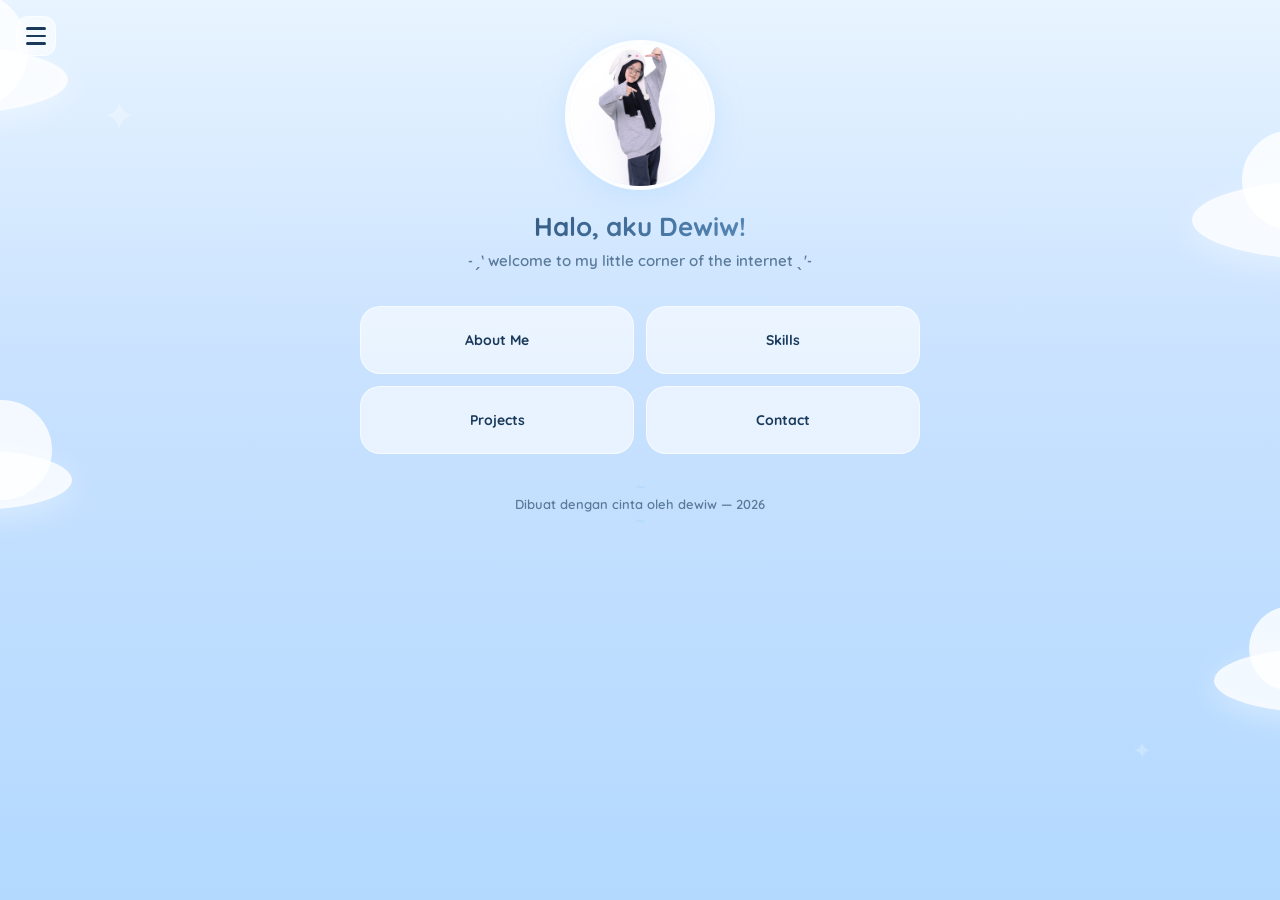
<file: index.html>
<!DOCTYPE html>
<html lang="id">
<head>
  <meta charset="UTF-8" />
  <meta name="viewport" content="width=device-width, initial-scale=1.0" />
  <title>dewiw profile 🌥️</title>
  <link rel="stylesheet" href="style.css" />
  <style>
    .home-menu {
      display: grid;
      grid-template-columns: 1fr 1fr;
      gap: 12px;
      margin-top: 24px;
    }
    .home-menu a {
      text-decoration: none;
      color: inherit;
      display: block;
    }
    .home-menu .menu-item {
      background: rgba(255, 255, 255, 0.6);
      border-radius: 20px;
      padding: 24px 12px;
      border: 1px solid rgba(255, 255, 255, 0.6);
      text-align: center;
      transition: transform 0.2s ease, box-shadow 0.2s ease;
      cursor: pointer;
    }
    .home-menu .menu-item:hover {
      transform: translateY(-4px);
      box-shadow: 0 8px 32px rgba(179, 217, 255, 0.4);
    }
    .home-menu .menu-item:active {
      animation: menuPop 0.35s ease;
    }
    @keyframes menuPop {
      0% { transform: scale(1); }
      30% { transform: scale(0.9); }
      60% { transform: scale(1.05); }
      100% { transform: scale(1); }
    }
    .home-menu .menu-item .label {
      font-size: 14px;
      font-weight: 700;
      color: #1a3a5c;
    }
  </style>
</head>
<body>
  <div class="clouds">
    <div class="cloud cloud-1"></div>
    <div class="cloud cloud-2"></div>
    <div class="cloud cloud-3"></div>
    <div class="cloud cloud-4"></div>
  </div>

  <div class="sparkle-container"></div>

  <div class="hamburger" id="hamburger" onclick="toggleMenu()">
    <span></span>
    <span></span>
    <span></span>
  </div>

  <nav class="menu-overlay" id="menuOverlay">
    <div class="menu-content">
      <a href="about.html" class="menu-link"> About</a>
      <a href="skills.html" class="menu-link"> Skills</a>
      <a href="projects.html" class="menu-link"> Projects</a>
      <a href="contact.html" class="menu-link"> Contact</a>
    </div>
  </nav>

  <div class="container">
    <header>
      <div class="avatar">
        <div class="foto-wrapper">
          <img src="foto.jpg" alt="foto" class="foto-profil" />
        </div>
      </div>
      <h1>Halo, aku Dewiw!</h1>
      <p class="subtitle">˗ˏˋ welcome to my little corner of the internet ˎˊ˗</p>
    </header>

    <div class="home-menu">
      <a href="about.html">
        <div class="menu-item">
          <div class="label">About Me</div>
        </div>
      </a>
      <a href="skills.html">
        <div class="menu-item">
          <div class="label">Skills</div>
        </div>
      </a>
      <a href="projects.html">
        <div class="menu-item">
          <div class="label">Projects</div>
        </div>
      </a>
      <a href="contact.html">
        <div class="menu-item">
          <div class="label">Contact</div>
        </div>
      </a>
    </div>

    <footer>
      <p>Dibuat dengan cinta oleh dewiw — 2026</p>
    </footer>
  </div>

<script>
  const sparkleContainer = document.querySelector('.sparkle-container');

  function burstSparkles(e) {
    const sparks = ['✦', '✧', '💙', '☁️', '✨', '⭐'];
    for (let i = 0; i < 6; i++) {
      const spark = document.createElement('span');
      spark.textContent = sparks[Math.floor(Math.random() * sparks.length)];
      spark.style.cssText = `
        position: fixed;
        left: ${e.clientX}px;
        top: ${e.clientY}px;
        font-size: ${12 + Math.random() * 16}px;
        pointer-events: none;
        z-index: 999;
        transition: all ${0.5 + Math.random() * 0.5}s ease-out;
        opacity: 1;
      `;
      sparkleContainer.appendChild(spark);
      requestAnimationFrame(() => {
        spark.style.left = (e.clientX + (Math.random() - 0.5) * 100) + 'px';
        spark.style.top = (e.clientY + (Math.random() - 0.5) * 100) + 'px';
        spark.style.opacity = '0';
        spark.style.transform = 'scale(1.5)';
      });
      setTimeout(() => spark.remove(), 1000);
    }
  }

  document.querySelectorAll('.home-menu a').forEach(el => {
    el.addEventListener('click', function(e) {
      burstSparkles(e);
      e.preventDefault();
      const href = this.getAttribute('href');
      setTimeout(() => { window.location.href = href; }, 350);
    });
  });

  function toggleMenu() {
    document.getElementById('hamburger').classList.toggle('open');
    document.getElementById('menuOverlay').classList.toggle('open');
  }
</script>
</body>
</html>
</file>
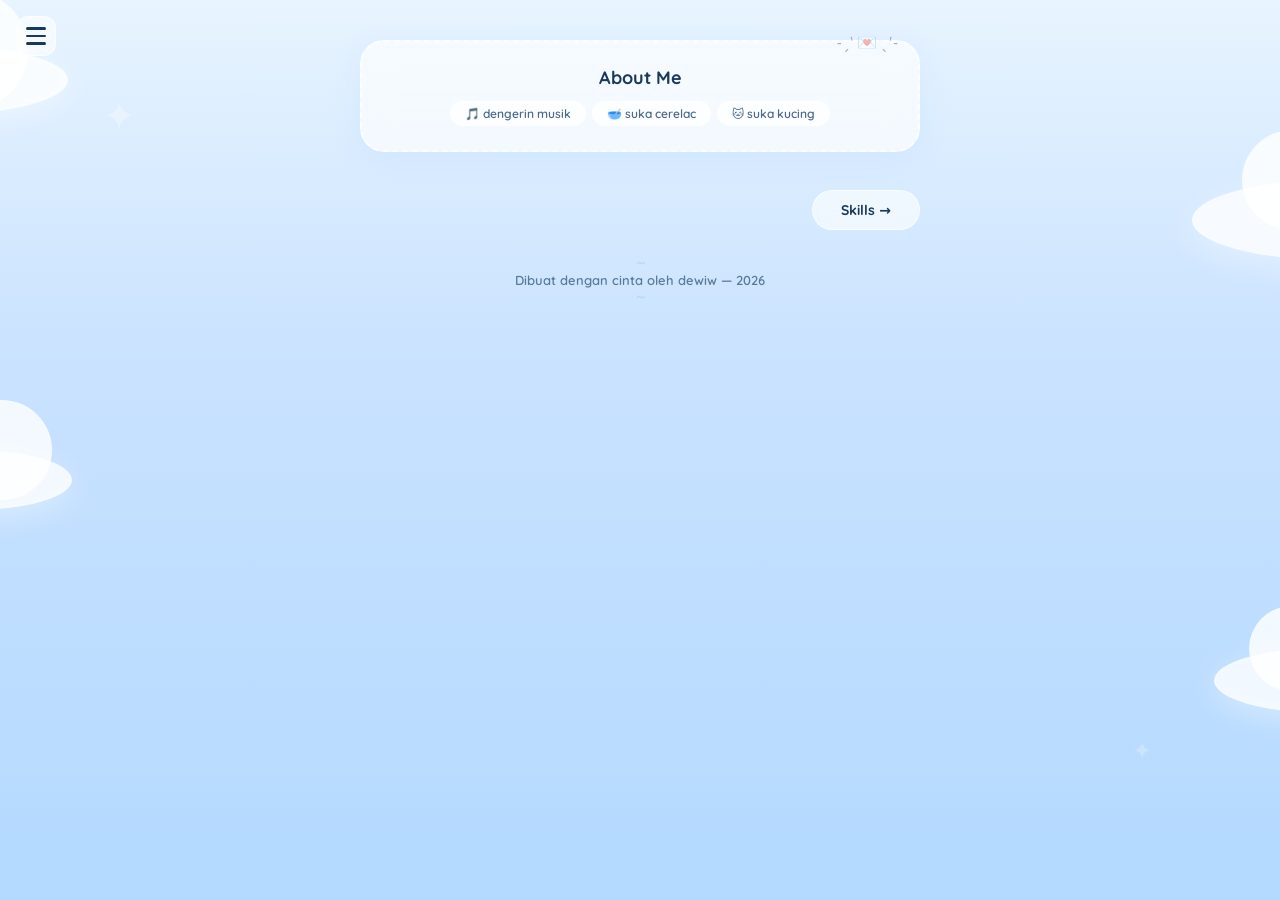
<file: about.html>
<!DOCTYPE html>
<html lang="id">
<head>
  <meta charset="UTF-8" />
  <meta name="viewport" content="width=device-width, initial-scale=1.0" />
  <title>💌 About Me</title>
  <link rel="stylesheet" href="style.css" />
</head>
<body>
  <div class="clouds">
    <div class="cloud cloud-1"></div>
    <div class="cloud cloud-2"></div>
    <div class="cloud cloud-3"></div>
    <div class="cloud cloud-4"></div>
  </div>

  <div class="hamburger" id="hamburger" onclick="toggleMenu()">
    <span></span>
    <span></span>
    <span></span>
  </div>

  <nav class="menu-overlay" id="menuOverlay">
    <div class="menu-content">
      <a href="index.html" class="menu-link"> Home</a>
      <a href="about.html" class="menu-link"> About</a>
      <a href="skills.html" class="menu-link"> Skills</a>
      <a href="projects.html" class="menu-link"> Projects</a>
      <a href="contact.html" class="menu-link"> Contact</a>
    </div>
  </nav>

  <div class="container">
    <section class="about" id="about">
      <h2>About Me</h2>
      <div class="tags">
        <span>🎵 dengerin musik</span>
        <span>🥣 suka cerelac</span>
        <span>🐱 suka kucing</span>
      </div>
    </section>

    <div style="text-align:right">
      <a href="skills.html" class="next-link">Skills →</a>
    </div>

    <footer>
      <p>Dibuat dengan cinta oleh dewiw — 2026</p>
    </footer>
  </div>

<script>
  function toggleMenu() {
    document.getElementById('hamburger').classList.toggle('open');
    document.getElementById('menuOverlay').classList.toggle('open');
  }
</script>
</body>
</html>
</file>
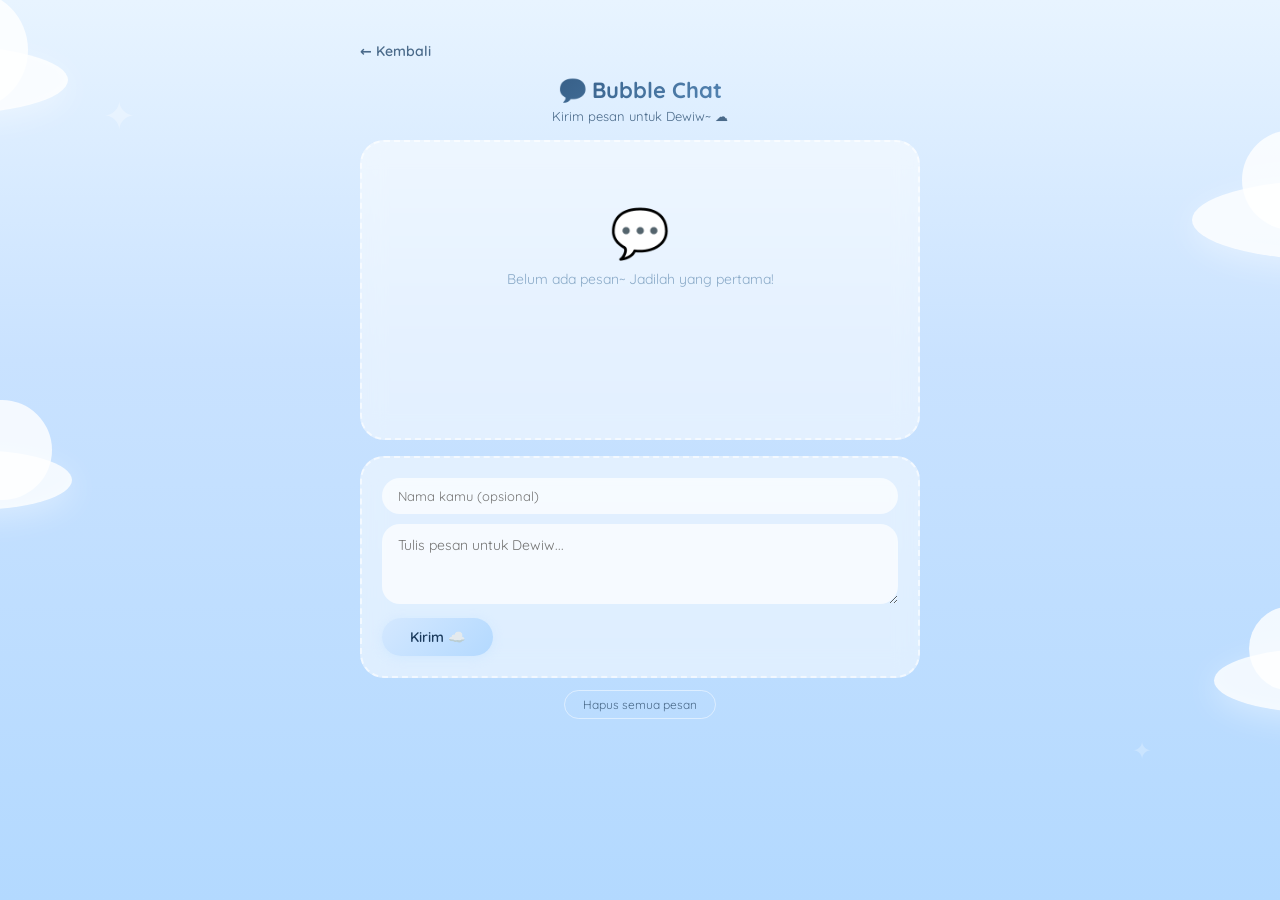
<file: bubble-chat.html>
<!DOCTYPE html>
<html lang="id">
<head>
  <meta charset="UTF-8" />
  <meta name="viewport" content="width=device-width, initial-scale=1.0" />
  <title>💬 Bubble Chat</title>
  <link rel="stylesheet" href="style.css" />
  <style>
    body {
      background: linear-gradient(180deg, #e8f4ff 0%, #c9e2ff 40%, #b3d9ff 100%);
      min-height: 100vh;
    }
    .back-link {
      display: inline-block;
      margin-bottom: 16px;
      color: #4a6a8a;
      text-decoration: none;
      font-weight: 600;
      font-size: 14px;
    }
    .back-link:hover { color: #1a3a5c; }

    .inbox {
      background: rgba(255,255,255,0.5);
      backdrop-filter: blur(12px);
      border-radius: 24px;
      padding: 20px;
      min-height: 300px;
      max-height: 420px;
      overflow-y: auto;
      margin-bottom: 16px;
      border: 2px dashed rgba(255,255,255,0.6);
      display: flex;
      flex-direction: column;
      gap: 10px;
    }
    .inbox::-webkit-scrollbar {
      width: 6px;
    }
    .inbox::-webkit-scrollbar-thumb {
      background: rgba(255,255,255,0.5);
      border-radius: 10px;
    }

    .msg-card {
      background: rgba(255,255,255,0.7);
      border-radius: 18px;
      padding: 14px 16px;
      animation: floatIn 0.3s ease;
      border: 1px solid rgba(255,255,255,0.5);
    }
    .msg-card .sender {
      font-size: 12px;
      font-weight: 700;
      color: #1a3a5c;
      margin-bottom: 4px;
    }
    .msg-card .text {
      font-size: 14px;
      color: #3a5a7a;
      line-height: 1.5;
      word-wrap: break-word;
    }
    .msg-card .time {
      font-size: 10px;
      color: #8aaac8;
      margin-top: 6px;
      text-align: right;
    }

    @keyframes floatIn {
      0% { opacity: 0; transform: translateY(10px); }
      100% { opacity: 1; transform: translateY(0); }
    }

    .send-area {
      background: rgba(255,255,255,0.5);
      backdrop-filter: blur(12px);
      border-radius: 24px;
      padding: 20px;
      border: 2px dashed rgba(255,255,255,0.6);
    }
    .send-area input {
      width: 100%;
      padding: 10px 16px;
      border: none;
      border-radius: 30px;
      font-family: 'Quicksand', sans-serif;
      font-size: 13px;
      background: rgba(255,255,255,0.7);
      outline: none;
      margin-bottom: 10px;
      box-sizing: border-box;
    }
    .send-area textarea {
      width: 100%;
      padding: 12px 16px;
      border: none;
      border-radius: 18px;
      font-family: 'Quicksand', sans-serif;
      font-size: 14px;
      background: rgba(255,255,255,0.7);
      outline: none;
      resize: vertical;
      min-height: 80px;
      box-sizing: border-box;
      margin-bottom: 10px;
    }
    .send-area button {
      padding: 10px 28px;
      border: none;
      border-radius: 30px;
      background: linear-gradient(135deg, #d4e8ff, #b3d9ff);
      color: #1a3a5c;
      font-family: 'Quicksand', sans-serif;
      font-weight: 600;
      font-size: 14px;
      cursor: pointer;
      transition: transform 0.2s ease;
      box-shadow: 0 2px 12px rgba(179, 217, 255, 0.3);
    }
    .send-area button:hover {
      transform: scale(1.05);
    }

    .inbox-footer {
      text-align: center;
      margin-top: 12px;
    }
    .inbox-footer button {
      background: none;
      border: 1px solid rgba(255,255,255,0.5);
      border-radius: 20px;
      padding: 6px 18px;
      font-family: 'Quicksand', sans-serif;
      font-size: 12px;
      color: #4a6a8a;
      cursor: pointer;
      transition: all 0.2s;
    }
    .inbox-footer button:hover {
      background: rgba(255,255,255,0.3);
    }

    .empty-inbox {
      text-align: center;
      padding: 40px;
      color: #8aaac8;
      font-size: 14px;
    }
    .empty-inbox .big {
      font-size: 48px;
      margin-bottom: 8px;
    }
  </style>
</head>
<body>
  <div class="clouds">
    <div class="cloud cloud-1"></div>
    <div class="cloud cloud-2"></div>
    <div class="cloud cloud-3"></div>
    <div class="cloud cloud-4"></div>
  </div>

  <div class="container">
    <a href="index.html" class="back-link">← Kembali</a>

    <h1 style="font-size:22px;text-align:center;margin-bottom:4px">💬 Bubble Chat</h1>
    <p style="text-align:center;font-size:13px;color:#4a6a8a;margin-bottom:16px">Kirim pesan untuk Dewiw~ ☁️</p>

    <div class="inbox" id="inbox">
      <div class="empty-inbox" id="emptyInbox">
        <div class="big">💬</div>
        <p>Belum ada pesan~ Jadilah yang pertama!</p>
      </div>
    </div>

    <div class="send-area">
      <input type="text" id="nameInput" placeholder="Nama kamu (opsional)" />
      <textarea id="msgInput" placeholder="Tulis pesan untuk Dewiw..."></textarea>
      <button onclick="sendMessage()">Kirim ☁️</button>
    </div>

    <div class="inbox-footer">
      <button onclick="clearInbox()">Hapus semua pesan</button>
    </div>
  </div>

  <script>
    const INBOX_KEY = 'bubble_chat_inbox';

    function b64Encode(str) {
      try { return btoa(unescape(encodeURIComponent(str))); }
      catch { return btoa(str); }
    }
    function b64Decode(str) {
      try { return decodeURIComponent(escape(atob(str))); }
      catch { try { return atob(str); } catch { return ''; } }
    }

    function getMessages() {
      try {
        const raw = localStorage.getItem(INBOX_KEY);
        if (!raw) return [];
        return JSON.parse(b64Decode(raw));
      } catch { return []; }
    }

    function saveMessages(msgs) {
      localStorage.setItem(INBOX_KEY, b64Encode(JSON.stringify(msgs)));
    }

    function sendMessage() {
      const nameInput = document.getElementById('nameInput');
      const msgInput = document.getElementById('msgInput');
      const name = nameInput.value.trim() || 'Anonim';
      const text = msgInput.value.trim();
      if (!text) {
        alert('Tulis pesannya dulu~');
        return;
      }

      const msgs = getMessages();
      msgs.unshift({
        name: name,
        text: text,
        time: new Date().toLocaleString('id-ID')
      });
      saveMessages(msgs);
      nameInput.value = '';
      msgInput.value = '';
      renderMessages();
    }

    function clearInbox() {
      if (confirm('Yakin mau hapus semua pesan?')) {
        saveMessages([]);
        renderMessages();
      }
    }

    function renderMessages() {
      const inbox = document.getElementById('inbox');
      const msgs = getMessages();
      const empty = document.getElementById('emptyInbox');

      const existing = inbox.querySelectorAll('.msg-card');
      existing.forEach(el => el.remove());

      if (msgs.length === 0) {
        empty.style.display = 'block';
        return;
      }
      empty.style.display = 'none';

      msgs.forEach(msg => {
        const div = document.createElement('div');
        div.className = 'msg-card';
        div.innerHTML = `
          <div class="sender">💌 ${msg.name}</div>
          <div class="text">${msg.text}</div>
          <div class="time">${msg.time}</div>
        `;
        inbox.appendChild(div);
      });
    }

    renderMessages();
  </script>
</body>
</html>
</file>
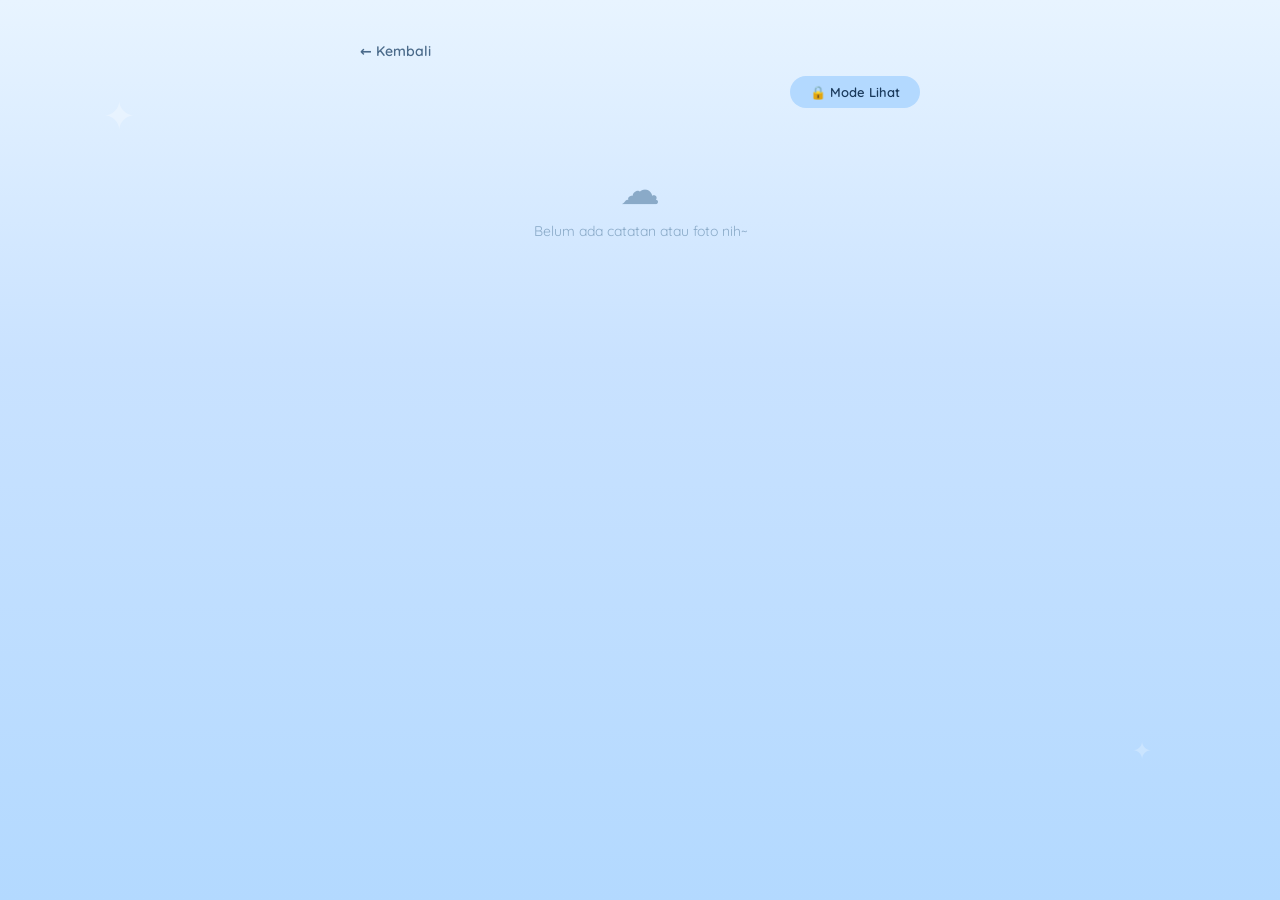
<file: cloud-tracker.html>
<!DOCTYPE html>
<html lang="id">
<head>
  <meta charset="UTF-8" />
  <meta name="viewport" content="width=device-width, initial-scale=1.0" />
  <title>☁️ Cloud Tracker</title>
  <link rel="stylesheet" href="style.css" />
  <style>
    body {
      background: linear-gradient(180deg, #e8f4ff 0%, #c9e2ff 40%, #b3d9ff 100%);
      min-height: 100vh;
    }
    .back-link {
      display: inline-block;
      margin-bottom: 16px;
      color: #4a6a8a;
      text-decoration: none;
      font-weight: 600;
      font-size: 14px;
    }
    .back-link:hover { color: #1a3a5c; }

    .mode-toggle {
      text-align: right;
      margin-bottom: 16px;
    }
    .mode-btn {
      padding: 8px 20px;
      border: none;
      border-radius: 20px;
      font-family: 'Quicksand', sans-serif;
      font-weight: 600;
      font-size: 13px;
      cursor: pointer;
      transition: all 0.3s ease;
    }
    .mode-btn.view {
      background: #b3d9ff;
      color: #1a3a5c;
    }
    .mode-btn.edit {
      background: #1a3a5c;
      color: white;
    }
    .edit-only {
      display: none;
    }
    .edit-only.show {
      display: block;
    }

    .admin-form {
      background: rgba(255,255,255,0.6);
      backdrop-filter: blur(12px);
      border-radius: 20px;
      padding: 20px;
      margin-bottom: 20px;
      border: 2px dashed rgba(255,255,255,0.7);
    }
    .admin-form h3 {
      font-size: 16px;
      color: #1a3a5c;
      margin-bottom: 12px;
    }
    .admin-form input,
    .admin-form textarea {
      width: 100%;
      padding: 10px 14px;
      border: 1px solid rgba(255,255,255,0.6);
      border-radius: 14px;
      font-family: 'Quicksand', sans-serif;
      font-size: 13px;
      margin-bottom: 10px;
      background: rgba(255,255,255,0.7);
      outline: none;
    }
    .admin-form textarea {
      resize: vertical;
      min-height: 80px;
    }
    .admin-form input[type="file"] {
      padding: 8px;
      font-size: 12px;
    }
    .admin-form button {
      padding: 8px 24px;
      border: none;
      border-radius: 20px;
      background: linear-gradient(135deg, #d4e8ff, #b3d9ff);
      color: #1a3a5c;
      font-family: 'Quicksand', sans-serif;
      font-weight: 600;
      font-size: 13px;
      cursor: pointer;
      transition: transform 0.2s ease;
    }
    .admin-form button:hover {
      transform: scale(1.05);
    }

    .entry {
      background: rgba(255,255,255,0.5);
      backdrop-filter: blur(8px);
      border-radius: 18px;
      padding: 16px;
      margin-bottom: 14px;
      border: 1px solid rgba(255,255,255,0.6);
    }
    .entry .date {
      font-size: 11px;
      color: #8aaac8;
      font-weight: 600;
      margin-bottom: 6px;
    }
    .entry .note-text {
      font-size: 14px;
      color: #3a5a7a;
      line-height: 1.6;
      white-space: pre-wrap;
    }
    .entry img {
      max-width: 100%;
      border-radius: 12px;
      margin-top: 8px;
      box-shadow: 0 2px 12px rgba(179, 217, 255, 0.3);
    }
    .entry .delete-btn {
      float: right;
      background: none;
      border: none;
      font-size: 16px;
      cursor: pointer;
      opacity: 0.4;
      transition: opacity 0.2s;
    }
    .entry .delete-btn:hover { opacity: 1; }

    .empty-state {
      text-align: center;
      padding: 40px 20px;
      color: #8aaac8;
      font-size: 14px;
    }
    .empty-state .big {
      font-size: 40px;
      margin-bottom: 8px;
    }
  </style>
</head>
<body>
  <div class="container">
    <a href="index.html" class="back-link">← Kembali</a>

    <div class="mode-toggle">
      <button class="mode-btn view" id="modeBtn" onclick="toggleMode()">🔒 Mode Lihat</button>
    </div>

    <div id="entriesContainer">
      <div class="empty-state" id="emptyState">
        <div class="big">☁️</div>
        <p>Belum ada catatan atau foto nih~</p>
      </div>
    </div>

    <div class="admin-form edit-only" id="adminForm">
      <h3>☁️ Tambah Catatan / Foto</h3>
      <textarea id="noteInput" placeholder="Tulis catatan..."></textarea>
      <input type="file" id="photoInput" accept="image/*" />
      <button onclick="addEntry()">Simpan ☁️</button>
    </div>
  </div>

  <script>
    const ENTRIES_KEY = 'cloud_tracker_entries';
    let isEditMode = false;

    function getEntries() {
      try {
        return JSON.parse(localStorage.getItem(ENTRIES_KEY)) || [];
      } catch { return []; }
    }

    function saveEntries(entries) {
      localStorage.setItem(ENTRIES_KEY, JSON.stringify(entries));
    }

    function addEntry() {
      const note = document.getElementById('noteInput').value.trim();
      const fileInput = document.getElementById('photoInput');
      const file = fileInput.files[0];

      if (!note && !file) {
        alert('Tulis catatan atau pilih foto dulu~');
        return;
      }

      if (file) {
        const reader = new FileReader();
        reader.onload = function(e) {
          const entries = getEntries();
          entries.unshift({
            type: 'photo',
            data: e.target.result,
            note: note,
            date: new Date().toLocaleString('id-ID')
          });
          saveEntries(entries);
          document.getElementById('noteInput').value = '';
          fileInput.value = '';
          renderEntries();
        };
        reader.readAsDataURL(file);
      } else {
        const entries = getEntries();
        entries.unshift({
          type: 'note',
          note: note,
          date: new Date().toLocaleString('id-ID')
        });
        saveEntries(entries);
        document.getElementById('noteInput').value = '';
        renderEntries();
      }
    }

    function deleteEntry(index) {
      const entries = getEntries();
      entries.splice(index, 1);
      saveEntries(entries);
      renderEntries();
    }

    function renderEntries() {
      const container = document.getElementById('entriesContainer');
      const entries = getEntries();
      const emptyState = document.getElementById('emptyState');

      const items = container.querySelectorAll('.entry');
      items.forEach(el => el.remove());

      if (entries.length === 0) {
        emptyState.style.display = 'block';
        return;
      }
      emptyState.style.display = 'none';

      entries.forEach((entry, i) => {
        const div = document.createElement('div');
        div.className = 'entry';

        let delBtn = '';
        if (isEditMode) {
          delBtn = `<button class="delete-btn" onclick="deleteEntry(${i})">✕</button>`;
        }

        let content = '';
        if (entry.type === 'photo') {
          content = `<img src="${entry.data}" alt="foto" />`;
          if (entry.note) {
            content += `<div class="note-text" style="margin-top:8px">${entry.note}</div>`;
          }
        } else {
          content = `<div class="note-text">${entry.note}</div>`;
        }

        div.innerHTML = `
          <div class="date">${entry.date}${delBtn}</div>
          ${content}
        `;
        container.appendChild(div);
      });
    }

    function toggleMode() {
      isEditMode = !isEditMode;
      if (isEditMode) {
        document.getElementById('modeBtn').textContent = '✏️ Mode Edit';
        document.getElementById('modeBtn').className = 'mode-btn edit';
        document.getElementById('adminForm').classList.add('show');
      } else {
        document.getElementById('modeBtn').textContent = '🔒 Mode Lihat';
        document.getElementById('modeBtn').className = 'mode-btn view';
        document.getElementById('adminForm').classList.remove('show');
      }
      renderEntries();
    }

    renderEntries();
  </script>
</body>
</html>
</file>
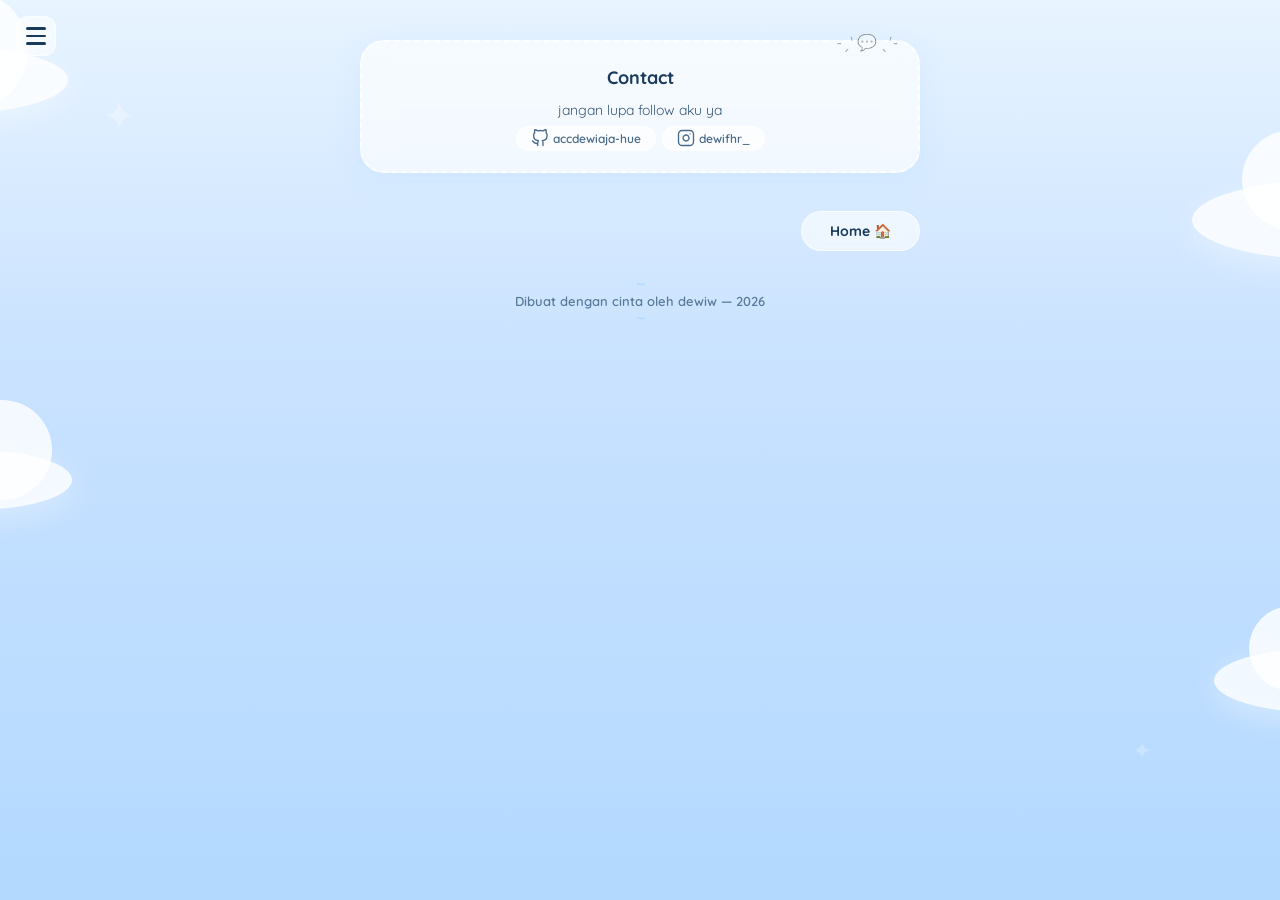
<file: contact.html>
<!DOCTYPE html>
<html lang="id">
<head>
  <meta charset="UTF-8" />
  <meta name="viewport" content="width=device-width, initial-scale=1.0" />
  <title>💬 Contact</title>
  <link rel="stylesheet" href="style.css" />
</head>
<body>
  <div class="clouds">
    <div class="cloud cloud-1"></div>
    <div class="cloud cloud-2"></div>
    <div class="cloud cloud-3"></div>
    <div class="cloud cloud-4"></div>
  </div>

  <div class="hamburger" id="hamburger" onclick="toggleMenu()">
    <span></span>
    <span></span>
    <span></span>
  </div>

  <nav class="menu-overlay" id="menuOverlay">
    <div class="menu-content">
      <a href="index.html" class="menu-link">🏠 Home</a>
      <a href="about.html" class="menu-link">💌 About</a>
      <a href="skills.html" class="menu-link">🌸 Skills</a>
      <a href="projects.html" class="menu-link">🍡 Projects</a>
      <a href="contact.html" class="menu-link">💬 Contact</a>
    </div>
  </nav>

  <div class="container">
    <section class="contact" id="contact">
      <h2>Contact</h2>
      <p style="font-size:14px;color:#3a5a7a">jangan lupa follow aku ya</p>
      <div class="tags" style="margin-top:8px">
        <a href="https://github.com/accdewiaja-hue" target="_blank" style="text-decoration:none"><span><svg width="18" height="18" viewBox="0 0 24 24" fill="none" stroke="#4a6a8a" stroke-width="1.8" stroke-linecap="round" stroke-linejoin="round" style="margin-right:4px;vertical-align:-4px"><path d="M9 19c-5 1.5-5-2.5-7-3m14 6v-3.87a3.37 3.37 0 0 0-.94-2.61c3.14-.35 6.44-1.54 6.44-7A5.44 5.44 0 0 0 20 4.77 5.07 5.07 0 0 0 19.91 1S18.73.65 16 2.48a13.38 13.38 0 0 0-7 0C6.27.65 5.09 1 5.09 1A5.07 5.07 0 0 0 5 4.77a5.44 5.44 0 0 0-1.5 3.78c0 5.42 3.3 6.61 6.44 7A3.37 3.37 0 0 0 9 18.13V22"/></svg>accdewiaja-hue</span></a>
        <a href="https://instagram.com/dewifhr_" target="_blank" style="text-decoration:none"><span><svg width="18" height="18" viewBox="0 0 24 24" fill="none" stroke="#4a6a8a" stroke-width="1.8" stroke-linecap="round" stroke-linejoin="round" style="margin-right:4px;vertical-align:-4px"><rect x="2" y="2" width="20" height="20" rx="5" ry="5"/><path d="M16 11.37A4 4 0 1 1 12.63 8 4 4 0 0 1 16 11.37z"/><line x1="17.5" y1="6.5" x2="17.51" y2="6.5"/></svg>dewifhr_</span></a>
      </div>
    </section>

    <div style="text-align:right">
      <a href="index.html" class="next-link">Home 🏠</a>
    </div>

    <footer>
      <p>Dibuat dengan cinta oleh dewiw — 2026</p>
    </footer>
  </div>

<script>
  function toggleMenu() {
    document.getElementById('hamburger').classList.toggle('open');
    document.getElementById('menuOverlay').classList.toggle('open');
  }
</script>
</body>
</html>
</file>
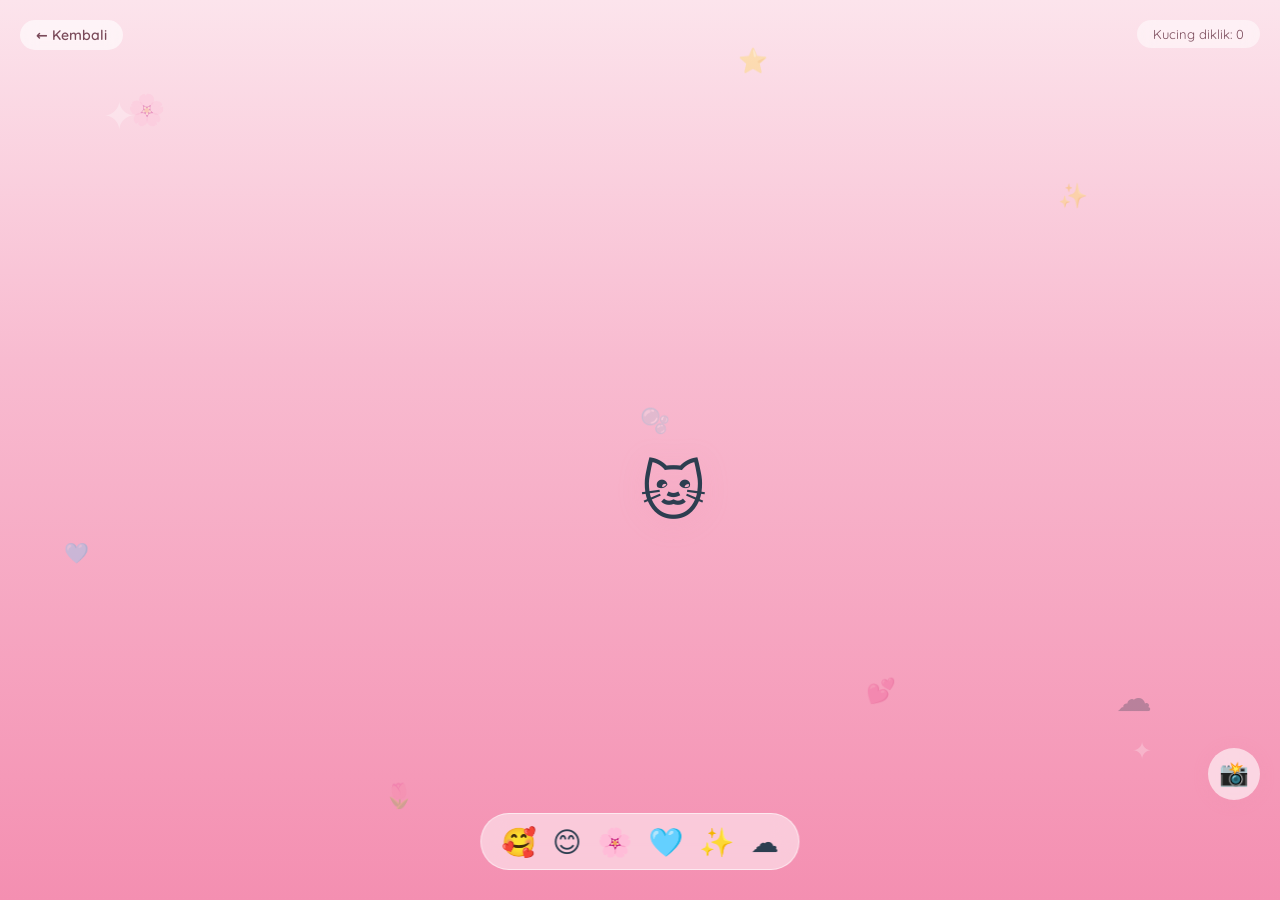
<file: cute-app.html>
<!DOCTYPE html>
<html lang="id">
<head>
  <meta charset="UTF-8" />
  <meta name="viewport" content="width=device-width, initial-scale=1.0" />
  <title>🌸 Cute App</title>
  <link rel="stylesheet" href="style.css" />
  <style>
    body {
      background: linear-gradient(180deg, #fce4ec 0%, #f8bbd0 40%, #f48fb1 100%);
      min-height: 100vh;
      overflow: hidden;
    }
    .back-link {
      position: fixed;
      top: 20px;
      left: 20px;
      z-index: 100;
      color: #7a4a5a;
      text-decoration: none;
      font-weight: 600;
      font-size: 14px;
      background: rgba(255,255,255,0.6);
      backdrop-filter: blur(8px);
      padding: 6px 16px;
      border-radius: 20px;
    }
    .back-link:hover { color: #4a2a3a; }

    .floating-elements {
      position: fixed;
      top: 0; left: 0;
      width: 100%; height: 100%;
      pointer-events: none;
      z-index: 0;
    }

    .float-item {
      position: absolute;
      font-size: 24px;
      opacity: 0.3;
      animation: floatAround 8s ease-in-out infinite;
    }
    .float-item:nth-child(1) { top: 10%; left: 10%; animation-delay: 0s; font-size: 30px; }
    .float-item:nth-child(2) { top: 20%; right: 15%; animation-delay: 2s; }
    .float-item:nth-child(3) { top: 60%; left: 5%; animation-delay: 4s; font-size: 20px; }
    .float-item:nth-child(4) { bottom: 20%; right: 10%; animation-delay: 1s; font-size: 36px; }
    .float-item:nth-child(5) { top: 45%; left: 50%; animation-delay: 3s; }
    .float-item:nth-child(6) { bottom: 10%; left: 30%; animation-delay: 5s; }
    .float-item:nth-child(7) { top: 75%; right: 30%; animation-delay: 2.5s; }
    .float-item:nth-child(8) { top: 5%; right: 40%; animation-delay: 4.5s; }

    @keyframes floatAround {
      0%, 100% { transform: translateY(0) rotate(0deg); }
      25% { transform: translateY(-20px) rotate(5deg); }
      75% { transform: translateY(15px) rotate(-3deg); }
    }

    .cat {
      position: fixed;
      z-index: 10;
      font-size: 64px;
      cursor: pointer;
      transition: transform 0.1s ease;
      user-select: none;
      pointer-events: auto;
      filter: drop-shadow(0 4px 12px rgba(244, 143, 177, 0.3));
    }
    .cat:hover {
      transform: scale(1.1);
    }

    .msg-popup {
      position: fixed;
      z-index: 20;
      background: rgba(255,255,255,0.85);
      backdrop-filter: blur(16px);
      border-radius: 20px;
      padding: 12px 18px;
      font-family: 'Quicksand', sans-serif;
      font-size: 14px;
      color: #4a2a3a;
      box-shadow: 0 4px 24px rgba(244, 143, 177, 0.2);
      border: 1px solid rgba(255,255,255,0.6);
      max-width: 220px;
      animation: popIn 0.3s ease;
      text-align: center;
      pointer-events: none;
    }
    .msg-popup .msg-emoji {
      font-size: 28px;
      display: block;
      margin-bottom: 6px;
    }

    @keyframes popIn {
      0% { opacity: 0; transform: scale(0.8) translateY(10px); }
      100% { opacity: 1; transform: scale(1) translateY(0); }
    }

    .sparkle-particle {
      position: fixed;
      pointer-events: none;
      z-index: 15;
      font-size: 20px;
      animation: sparkleFade 1s ease-out forwards;
    }
    @keyframes sparkleFade {
      0% { opacity: 1; transform: translate(0,0) scale(1); }
      100% { opacity: 0; transform: translate(var(--dx), var(--dy)) scale(0.5); }
    }

    .mood-bar {
      position: fixed;
      bottom: 30px;
      left: 50%;
      transform: translateX(-50%);
      z-index: 5;
      display: flex;
      gap: 16px;
      background: rgba(255,255,255,0.5);
      backdrop-filter: blur(12px);
      padding: 10px 20px;
      border-radius: 40px;
      border: 1px solid rgba(255,255,255,0.6);
    }
    .mood-btn {
      font-size: 28px;
      cursor: pointer;
      transition: transform 0.2s ease;
      pointer-events: auto;
    }
    .mood-btn:hover {
      transform: scale(1.3);
    }
    .mood-btn.active {
      animation: wiggle 0.5s ease;
    }
    @keyframes wiggle {
      0%, 100% { transform: rotate(0deg); }
      25% { transform: rotate(-15deg); }
      75% { transform: rotate(15deg); }
    }

    .mood-label {
      position: fixed;
      bottom: 90px;
      left: 50%;
      transform: translateX(-50%);
      z-index: 5;
      font-family: 'Quicksand', sans-serif;
      font-size: 15px;
      font-weight: 600;
      color: #7a4a5a;
      background: rgba(255,255,255,0.5);
      backdrop-filter: blur(8px);
      padding: 8px 20px;
      border-radius: 20px;
      border: 1px solid rgba(255,255,255,0.6);
      opacity: 0;
      transition: opacity 0.3s ease;
    }
    .mood-label.show {
      opacity: 1;
    }

    .counter {
      position: fixed;
      top: 20px;
      right: 20px;
      z-index: 100;
      font-family: 'Quicksand', sans-serif;
      font-size: 13px;
      color: #7a4a5a;
      background: rgba(255,255,255,0.5);
      backdrop-filter: blur(8px);
      padding: 6px 16px;
      border-radius: 20px;
    }

    .photobooth-btn {
      position: fixed;
      bottom: 100px;
      right: 20px;
      z-index: 100;
      width: 52px;
      height: 52px;
      border: none;
      border-radius: 50%;
      background: rgba(255,255,255,0.6);
      backdrop-filter: blur(8px);
      font-size: 24px;
      cursor: pointer;
      transition: transform 0.2s ease;
      box-shadow: 0 2px 16px rgba(244, 143, 177, 0.2);
      display: flex;
      align-items: center;
      justify-content: center;
    }
    .photobooth-btn:hover { transform: scale(1.15); }

    .booth-overlay {
      position: fixed;
      top: 0; left: 0; width: 100%; height: 100%;
      z-index: 200;
      background: rgba(0,0,0,0.85);
      display: none;
      flex-direction: column;
      align-items: center;
      justify-content: center;
    }
    .booth-overlay.open { display: flex; }

    .booth-view {
      position: relative;
      width: 90%;
      max-width: 360px;
      border-radius: 24px;
      overflow: hidden;
      box-shadow: 0 8px 48px rgba(0,0,0,0.4);
      border: 4px solid rgba(255,255,255,0.2);
    }
    .booth-view video {
      width: 100%;
      display: block;
      transform: scaleX(-1);
    }
    .booth-view .cat-overlay {
      position: absolute;
      font-size: 70px;
      pointer-events: none;
      animation: catBob 2s ease-in-out infinite;
      filter: drop-shadow(0 4px 12px rgba(0,0,0,0.3));
    }
    @keyframes catBob {
      0%, 100% { transform: translateY(0); }
      50% { transform: translateY(-8px); }
    }

    .booth-countdown {
      position: absolute;
      top: 50%;
      left: 50%;
      transform: translate(-50%, -50%);
      font-family: 'Quicksand', sans-serif;
      font-size: 80px;
      font-weight: 700;
      color: white;
      text-shadow: 0 4px 20px rgba(0,0,0,0.5);
      z-index: 10;
      opacity: 0;
      transition: opacity 0.3s ease;
    }
    .booth-countdown.show { opacity: 1; }

    .booth-progress {
      position: absolute;
      bottom: 12px;
      left: 50%;
      transform: translateX(-50%);
      display: flex;
      gap: 8px;
      z-index: 10;
    }
    .booth-dot {
      width: 10px;
      height: 10px;
      border-radius: 50%;
      background: rgba(255,255,255,0.3);
      transition: background 0.3s;
    }
    .booth-dot.done { background: #f8bbd0; }
    .booth-dot.current { background: white; }

    .booth-close {
      position: absolute;
      top: 12px;
      right: 12px;
      z-index: 10;
      width: 36px;
      height: 36px;
      border: none;
      border-radius: 50%;
      background: rgba(0,0,0,0.3);
      color: white;
      font-size: 18px;
      cursor: pointer;
      display: flex;
      align-items: center;
      justify-content: center;
    }

    .booth-filters {
      position: absolute;
      bottom: 48px;
      left: 50%;
      transform: translateX(-50%);
      z-index: 10;
      display: flex;
      gap: 6px;
    }
    .filter-btn {
      width: 32px;
      height: 32px;
      border: 2px solid rgba(255,255,255,0.3);
      border-radius: 50%;
      font-size: 14px;
      cursor: pointer;
      display: flex;
      align-items: center;
      justify-content: center;
      background: rgba(0,0,0,0.2);
      transition: all 0.2s ease;
    }
    .filter-btn:hover { transform: scale(1.15); }
    .filter-btn.active { border-color: #f8bbd0; background: rgba(248,187,208,0.3); }

    .booth-stickers {
      position: absolute;
      bottom: 48px;
      left: 50%;
      transform: translateX(-50%);
      z-index: 10;
      display: none;
      gap: 8px;
      background: rgba(0,0,0,0.3);
      padding: 8px 14px;
      border-radius: 30px;
    }
    .booth-stickers.show { display: flex; }
    .sticker-btn {
      font-size: 28px;
      cursor: pointer;
      transition: transform 0.2s ease;
    }
    .sticker-btn:hover { transform: scale(1.3); }

    .frame-selector {
      position: absolute;
      top: 12px;
      left: 12px;
      z-index: 10;
      display: flex;
      gap: 4px;
      flex-wrap: wrap;
      max-width: 160px;
    }
    .frame-opt {
      width: 28px;
      height: 28px;
      border-radius: 50%;
      border: 2px solid rgba(255,255,255,0.3);
      cursor: pointer;
      transition: transform 0.2s ease;
      display: flex;
      align-items: center;
      justify-content: center;
      font-size: 12px;
      background: rgba(0,0,0,0.2);
    }
    .frame-opt:hover { transform: scale(1.2); }
    .frame-opt.active { border-color: #f8bbd0; }

    .booth-timer-hint {
      position: absolute;
      top: 12px;
      left: 50%;
      transform: translateX(-50%);
      z-index: 10;
      font-family: 'Quicksand', sans-serif;
      font-size: 11px;
      color: rgba(255,255,255,0.7);
      background: rgba(0,0,0,0.2);
      padding: 4px 12px;
      border-radius: 12px;
      white-space: nowrap;
    }

    .pixel-grid {
      position: absolute;
      top: 0; left: 0; width: 100%; height: 100%;
      z-index: 5;
      pointer-events: none;
      display: none;
      background-image: linear-gradient(rgba(255,255,255,0.05) 1px, transparent 1px),
                        linear-gradient(90deg, rgba(255,255,255,0.05) 1px, transparent 1px);
      background-size: 20px 20px;
    }
    .pixel-grid.show { display: block; }

    .photostrip-result {
      position: fixed;
      top: 0; left: 0; width: 100%; height: 100%;
      z-index: 300;
      background: rgba(0,0,0,0.85);
      display: none;
      flex-direction: column;
      align-items: center;
      justify-content: center;
      overflow-y: auto;
    }
    .photostrip-result.open { display: flex; }
    .photostrip-result img {
      max-width: 85%;
      max-height: 70vh;
      border-radius: 16px;
      box-shadow: 0 8px 48px rgba(0,0,0,0.4);
    }
    .photostrip-result .strip-actions {
      display: flex;
      gap: 16px;
      margin-top: 20px;
      flex-wrap: wrap;
      justify-content: center;
    }
    .photostrip-result .strip-actions button {
      padding: 10px 28px;
      border: none;
      border-radius: 30px;
      font-family: 'Quicksand', sans-serif;
      font-weight: 600;
      font-size: 14px;
      cursor: pointer;
      transition: transform 0.2s ease;
    }
    .photostrip-result .strip-actions button:hover { transform: scale(1.05); }
    .photostrip-result .strip-actions .dl-btn {
      background: #f8bbd0;
      color: #4a2a3a;
    }
    .photostrip-result .strip-actions .retry-btn {
      background: rgba(255,255,255,0.2);
      color: white;
    }
  </style>
</head>
<body>
  <a href="index.html" class="back-link">← Kembali</a>
  <div class="counter" id="counter">Kucing diklik: 0</div>

  <div class="floating-elements">
    <span class="float-item">🌸</span>
    <span class="float-item">✨</span>
    <span class="float-item">🩵</span>
    <span class="float-item">☁️</span>
    <span class="float-item">🫧</span>
    <span class="float-item">🌷</span>
    <span class="float-item">💕</span>
    <span class="float-item">⭐</span>
  </div>

  <div class="cat" id="cat">🐱</div>

  <button class="photobooth-btn" id="boothBtn" onclick="openBooth()">📸</button>

  <div class="booth-overlay" id="boothOverlay">
    <div class="booth-view">
      <video id="video" autoplay playsinline></video>
      <div class="cat-overlay" id="catOverlay">🐱</div>
      <div class="pixel-grid" id="pixelGrid"></div>
      <div class="booth-countdown" id="countdown"></div>
      <button class="booth-close" onclick="closeBooth()">✕</button>
      <div class="booth-timer-hint" id="timerHint">3 foto otomatis</div>
      <div class="frame-selector">
        <div class="frame-opt active" data-frame="pink" style="background:#f8bbd0"></div>

        <div class="frame-opt" data-frame="lavender" style="background:#d4c4f0"></div>
        <div class="frame-opt" data-frame="mint" style="background:#b8e6d0"></div>
        <div class="frame-opt" data-frame="peach" style="background:#fdd9b5"></div>
      </div>
      <div class="booth-filters">
        <button class="filter-btn active" data-filter="none" style="font-size:9px">no</button>
        <button class="filter-btn" data-filter="warm" style="background:rgba(255,200,100,0.3)">wm</button>

        <button class="filter-btn" data-filter="vintage" style="background:rgba(180,140,100,0.3)">vt</button>
        <button class="filter-btn" data-filter="soft" style="background:rgba(255,200,220,0.3)">sf</button>
        <button class="filter-btn" data-filter="dramatic" style="background:rgba(50,50,50,0.3)">dr</button>
        <button class="filter-btn" data-filter="pixel" style="background:rgba(200,200,200,0.3)">px</button>
        <button class="filter-btn" data-sticker="🐱">+🐱</button>
        <button class="filter-btn" data-sticker="🌸">+🌸</button>
        <button class="filter-btn" data-sticker="💕">+💕</button>
        <button class="filter-btn" data-sticker="⭐">+⭐</button>
      </div>
      <div class="booth-progress" id="boothProgress">
        <div class="booth-dot" id="dot0"></div>
        <div class="booth-dot" id="dot1"></div>
        <div class="booth-dot" id="dot2"></div>
      </div>
    </div>
  </div>

  <div class="photostrip-result" id="stripResult">
    <img id="stripImg" />
    <div class="strip-actions">
      <button class="retry-btn" onclick="retryBooth()">Ulang 📸</button>
      <button class="dl-btn" onclick="downloadStrip()">Simpan 💾</button>
    </div>
  </div>

  <div class="mood-label" id="moodLabel">🥰</div>

  <div class="mood-bar">
    <span class="mood-btn" data-mood="🥰">🥰</span>
    <span class="mood-btn" data-mood="😊">😊</span>
    <span class="mood-btn" data-mood="🌸">🌸</span>
    <span class="mood-btn" data-mood="🩵">🩵</span>
    <span class="mood-btn" data-mood="✨">✨</span>
    <span class="mood-btn" data-mood="☁️">☁️</span>
  </div>

  <script>
    const cat = document.getElementById('cat');
    const moodLabel = document.getElementById('moodLabel');
    const counter = document.getElementById('counter');
    let clickCount = 0;
    let catX = window.innerWidth / 2;
    let catY = window.innerHeight / 2;
    let targetX = catX;
    let targetY = catY;
    let isFollowing = false;

    const messages = [
      'meow~ 🐱',
      'no no gaboleh nakal ya! 💕',
      'makasi uda sayang kucing! 🩵',
      'semangat hari ini! ✨',
      'kamu keren! 🌸',
      'peluk kucing dulu yuk!',
      'meong meong~ 🐱',
      'aku ada disini kalo mau cerita ',
      'so proud of you! 💪',
      'udah pinter, imut lagi!',
      'aku temenin kamu! 🩵',
      'meow meow meow!',
      'ayo senyummm! 🌤️',
      'kamu kok pendek! ',
      '🐱 dasar pendek !',
      'happy terus yaw 🥺',
      'halo sendok nyam nyam! ',
      'ngapain aja hari ini?',
      'aku bangga sama kamu ✨',
      'no no gaboleh sedih ya~ 🐱'
    ];

    function moveCat() {
      const dx = targetX - catX;
      const dy = targetY - catY;
      catX += dx * 0.08;
      catY += dy * 0.08;
      cat.style.left = catX + 'px';
      cat.style.top = catY + 'px';

      if (Math.abs(dx) > 1 || Math.abs(dy) > 1 || isFollowing) {
        requestAnimationFrame(moveCat);
      }
    }

    document.addEventListener('mousemove', e => {
      targetX = e.clientX;
      targetY = e.clientY;
      if (!isFollowing) {
        isFollowing = true;
        moveCat();
      }
    });

    document.addEventListener('touchmove', e => {
      const touch = e.touches[0];
      targetX = touch.clientX;
      targetY = touch.clientY;
      if (!isFollowing) {
        isFollowing = true;
        moveCat();
      }
    }, { passive: true });

    function spawnSparkles(x, y) {
      const emojis = ['✨', '💕', '🩵', '🌸', '⭐', '🫧'];
      for (let i = 0; i < 6; i++) {
        const el = document.createElement('div');
        el.className = 'sparkle-particle';
        el.textContent = emojis[Math.floor(Math.random() * emojis.length)];
        el.style.left = x + 'px';
        el.style.top = y + 'px';
        el.style.setProperty('--dx', (Math.random() - 0.5) * 120 + 'px');
        el.style.setProperty('--dy', (Math.random() - 0.5) * 120 + 'px');
        document.body.appendChild(el);
        setTimeout(() => el.remove(), 1000);
      }
    }

    function showMessage(x, y) {
      const popup = document.createElement('div');
      popup.className = 'msg-popup';
      const msg = messages[Math.floor(Math.random() * messages.length)];
      popup.innerHTML = `<span class="msg-emoji">🐱</span>${msg}`;
      popup.style.left = (x - 80) + 'px';
      popup.style.top = (y - 100) + 'px';
      document.body.appendChild(popup);
      setTimeout(() => popup.remove(), 2500);
    }

    cat.addEventListener('click', e => {
      e.stopPropagation();
      clickCount++;
      counter.textContent = 'Kucing diklik: ' + clickCount;
      const rect = cat.getBoundingClientRect();
      const cx = rect.left + rect.width / 2;
      const cy = rect.top + rect.height / 2;
      spawnSparkles(cx, cy);
      showMessage(cx, cy);
      cat.style.transform = 'scale(1.3)';
      setTimeout(() => cat.style.transform = 'scale(1)', 200);
    });

    cat.addEventListener('touchstart', e => {
      e.preventDefault();
      clickCount++;
      counter.textContent = 'Kucing diklik: ' + clickCount;
      const rect = cat.getBoundingClientRect();
      const cx = rect.left + rect.width / 2;
      const cy = rect.top + rect.height / 2;
      spawnSparkles(cx, cy);
      showMessage(cx, cy);
      cat.style.transform = 'scale(1.3)';
      setTimeout(() => cat.style.transform = 'scale(1)', 200);
    });

    const filterMap = {
      none: 'none',
      warm: 'sepia(0.4) saturate(1.3) brightness(1.1) contrast(1.05)',

      vintage: 'sepia(0.6) saturate(0.7) contrast(0.9) brightness(1.05)',
      soft: 'brightness(1.15) saturate(0.7) contrast(0.9) blur(0.3px)',
      dramatic: 'contrast(1.4) brightness(0.9) saturate(1.1)',
      pixel: 'none'
    };

    document.querySelectorAll('.filter-btn').forEach(btn => {
      btn.addEventListener('click', e => {
        e.stopPropagation();
        const filter = btn.dataset.filter;
        const sticker = btn.dataset.sticker;
        const video = document.getElementById('video');

        if (sticker) {
          extraStickers.push({ emoji: sticker });
          const s = document.createElement('span');
          s.textContent = sticker;
          s.className = 'cat-overlay';
          s.style.cssText = 'position:absolute;font-size:50px;pointer-events:none;animation:catBob 2s ease-in-out infinite;filter:drop-shadow(0 4px 12px rgba(0,0,0,0.2));';
          s.style.left = Math.random() * 60 + 10 + '%';
          s.style.top = Math.random() * 50 + 10 + '%';
          document.querySelector('.booth-view').appendChild(s);
          return;
        }

        document.querySelectorAll('.filter-btn').forEach(b => b.classList.remove('active'));
        btn.classList.add('active');

        const filterVal = filterMap[filter] || 'none';
        video.style.filter = filterVal;
        currentFilter = filterVal;
        document.getElementById('pixelGrid').classList.toggle('show', filter === 'pixel');
      });
    });

    document.querySelectorAll('.frame-opt').forEach(btn => {
      btn.addEventListener('click', e => {
        e.stopPropagation();
        document.querySelectorAll('.frame-opt').forEach(b => b.classList.remove('active'));
        btn.classList.add('active');
        selectedFrame = btn.dataset.frame;
      });
    });

    document.querySelectorAll('.mood-btn').forEach(btn => {
      btn.addEventListener('click', e => {
        e.stopPropagation();
        const mood = btn.dataset.mood;
        moodLabel.textContent = mood;
        moodLabel.classList.add('show');
        btn.classList.add('active');
        setTimeout(() => btn.classList.remove('active'), 500);
        clearTimeout(moodLabel._timeout);
        moodLabel._timeout = setTimeout(() => moodLabel.classList.remove('show'), 2000);

        const colors = {
          '🥰': '#fce4ec',
          '😊': '#fff3e0',
          '🌸': '#fce4ec',
          '🩵': '#e8f4ff',
          '✨': '#f3e5f5',
          '☁️': '#e8f4ff'
        };
        if (colors[mood]) {
          document.body.style.background = `linear-gradient(180deg, ${colors[mood]} 0%, #f8bbd0 40%, #f48fb1 100%)`;
        }
      });
    });

    let stream = null;
    let boothPhotos = [];
    let boothIndex = 0;
    let isShooting = false;
    let currentFilter = 'none';
    let extraStickers = [];
    let selectedFrame = 'pink';

    function openBooth() {
      boothPhotos = [];
      boothIndex = 0;
      isShooting = false;
      currentFilter = 'none';
      extraStickers = [];
      selectedFrame = 'pink';
      document.getElementById('timerHint').textContent = '3 foto otomatis';
      document.getElementById('boothOverlay').classList.add('open');
      document.getElementById('stripResult').classList.remove('open');
      document.querySelectorAll('.booth-view .cat-overlay:not(#catOverlay)').forEach(el => el.remove());
      document.getElementById('video').style.filter = 'none';
      document.getElementById('pixelGrid').classList.remove('show');
      document.querySelectorAll('.filter-btn').forEach(b => b.classList.remove('active'));
      document.querySelectorAll('.filter-btn').forEach(b => {
        if (b.dataset.filter === 'none') b.classList.add('active');
      });

      const catRect = cat.getBoundingClientRect();
      const overlay = document.getElementById('catOverlay');
      const view = document.querySelector('.booth-view');
      const viewRect = view.getBoundingClientRect();
      const relX = ((catRect.left + catRect.width / 2) - viewRect.left) / viewRect.width * 100;
      const relY = ((catRect.top + catRect.height / 2) - viewRect.top) / viewRect.height * 100;
      overlay.style.left = Math.max(5, Math.min(80, relX)) + '%';
      overlay.style.top = Math.max(5, Math.min(80, relY)) + '%';

      navigator.mediaDevices.getUserMedia({ video: { facingMode: 'user' } })
        .then(s => {
          stream = s;
          document.getElementById('video').srcObject = s;
          startCountdown();
        })
        .catch(() => alert('Kamera gak bisa diakses 😿'));
    }

    function closeBooth() {
      if (stream) {
        stream.getTracks().forEach(t => t.stop());
        stream = null;
      }
      isShooting = false;
      document.getElementById('boothOverlay').classList.remove('open');
      document.getElementById('stripResult').classList.remove('open');
    }

    function updateDots() {
      for (let i = 0; i < 3; i++) {
        const dot = document.getElementById('dot' + i);
        dot.className = 'booth-dot';
        if (i < boothPhotos.length) dot.classList.add('done');
        else if (i === boothIndex) dot.classList.add('current');
      }
    }

    function startCountdown() {
      boothIndex = boothPhotos.length;
      updateDots();
      if (boothIndex >= 3) {
        makeStrip();
        return;
      }
      isShooting = true;
      const hint = document.getElementById('timerHint');
      hint.textContent = 'Foto ' + (boothIndex + 1) + ' dari 3 — pencet layar';
    }

    document.getElementById('boothOverlay').addEventListener('click', function(e) {
      if (!isShooting) return;
      if (e.target.closest('.booth-close') || e.target.closest('.filter-btn') || e.target.closest('.frame-opt')) return;
      const cd = document.getElementById('countdown');
      cd.textContent = '📸';
      cd.classList.add('show');
      isShooting = false;
      setTimeout(() => {
        cd.classList.remove('show');
        captureBoothPhoto();
      }, 200);
    });

    function pixelateCanvas(canvas, blockSize) {
      const ctx = canvas.getContext('2d');
      const w = canvas.width, h = canvas.height;
      const tempCanvas = document.createElement('canvas');
      tempCanvas.width = Math.ceil(w / blockSize);
      tempCanvas.height = Math.ceil(h / blockSize);
      const tempCtx = tempCanvas.getContext('2d');
      tempCtx.imageSmoothingEnabled = false;
      tempCtx.drawImage(canvas, 0, 0, tempCanvas.width, tempCanvas.height);
      ctx.imageSmoothingEnabled = false;
      ctx.clearRect(0, 0, w, h);
      ctx.drawImage(tempCanvas, 0, 0, w, h);
      ctx.imageSmoothingEnabled = true;
    }

    function captureBoothPhoto() {
      const video = document.getElementById('video');
      const canvas = document.createElement('canvas');
      const w = video.videoWidth, h = video.videoHeight;
      canvas.width = w;
      canvas.height = h;
      const ctx = canvas.getContext('2d');

      if (currentFilter !== 'none' && currentFilter !== 'pixel') {
        ctx.filter = currentFilter;
      }

      ctx.translate(canvas.width, 0);
      ctx.scale(-1, 1);
      ctx.drawImage(video, 0, 0);

      const catEl = document.getElementById('catOverlay');
      const catRect = catEl.getBoundingClientRect();
      const viewRect = video.getBoundingClientRect();

      const scaleX = canvas.width / viewRect.width;
      const scaleY = canvas.height / viewRect.height;
      const catXPos = (catRect.left - viewRect.left) * scaleX;
      const catYPos = (catRect.top - viewRect.top) * scaleY;
      const catSize = 70 * scaleX;

      ctx.setTransform(1, 0, 0, 1, 0, 0);
      ctx.filter = 'none';
      ctx.font = catSize + 'px serif';
      ctx.textAlign = 'center';
      ctx.textBaseline = 'middle';
      ctx.fillText('🐱', canvas.width - catXPos - catSize / 2, catYPos + catSize / 2);

      const stickers = document.querySelectorAll('.booth-view .cat-overlay:not(#catOverlay)');
      stickers.forEach(s => {
        const r = s.getBoundingClientRect();
        const sx = (r.left - viewRect.left + r.width / 2) * scaleX;
        const sy = (r.top - viewRect.top + r.height / 2) * scaleY;
        const sz = 50 * scaleX;
        ctx.font = sz + 'px serif';
        ctx.textAlign = 'center';
        ctx.textBaseline = 'middle';
        ctx.fillText(s.textContent, canvas.width - sx, sy);
      });

      if (currentFilter === 'pixel') {
        pixelateCanvas(canvas, 12);
      }

      boothPhotos.push(canvas.toDataURL('image/png'));

      setTimeout(() => {
        startCountdown();
      }, 300);
    }

    function makeStrip() {
      isShooting = false;
      const stripW = 280, margin = 14, gap = 8;
      const photoW = stripW - margin * 2;
      let totalH = margin;

      const photos = [];
      let loaded = 0;

      boothPhotos.forEach((data, i) => {
        const img = new Image();
        img.src = data;
        photos.push(img);
        img.onload = () => {
          loaded++;
          if (loaded === 3) renderStrip();
        };
        img.onerror = () => { loaded++; if (loaded === 3) renderStrip(); };
      });

      function renderStrip() {
        const frameColors = {
          pink: '#fff0f5',
          blue: '#e8f4ff',
          lavender: '#f3e8ff',
          mint: '#e8fff0',
          peach: '#fff4e8'
        };
        const shadowColors = {
          pink: 'rgba(244,143,177,0.3)',
          blue: 'rgba(179,217,255,0.3)',
          lavender: 'rgba(200,180,240,0.3)',
          mint: 'rgba(180,230,200,0.3)',
          peach: 'rgba(240,200,170,0.3)'
        };
        const bgColor = frameColors[selectedFrame] || '#fff0f5';
        const shadowColor = shadowColors[selectedFrame] || 'rgba(244,143,177,0.3)';

        const photoH = [];
        let totalPhotosH = 0;
        photos.forEach(img => {
          const h = photoW * (img.height / img.width);
          photoH.push(h);
          totalPhotosH += h;
        });

        totalH = margin + totalPhotosH + gap * 2 + margin + 30;

        const stripCanvas = document.createElement('canvas');
        stripCanvas.width = stripW;
        stripCanvas.height = totalH;
        const ctx = stripCanvas.getContext('2d');

        ctx.fillStyle = bgColor;
        ctx.fillRect(0, 0, stripW, totalH);

        let y = margin;
        photos.forEach((img, i) => {
          const h = photoH[i];
          ctx.save();
          ctx.shadowColor = shadowColor;
          ctx.shadowBlur = 8;
          ctx.beginPath();
          ctx.roundRect(margin, y, photoW, h, 10);
          ctx.clip();
          ctx.drawImage(img, margin, y, photoW, h);
          ctx.restore();
          y += h + gap;
        });

        ctx.shadowBlur = 0;
        ctx.fillStyle = 'rgba(255,255,255,0.6)';
        ctx.font = '12px Quicksand, sans-serif';
        ctx.textAlign = 'center';
        ctx.fillText('🌸 photobooth by Dewiw 🐱', stripW / 2, totalH - 10);

        const result = stripCanvas.toDataURL('image/png');
        document.getElementById('stripImg').src = result;
        document.getElementById('boothOverlay').classList.remove('open');
        document.getElementById('stripResult').classList.add('open');

        if (stream) {
          stream.getTracks().forEach(t => t.stop());
          stream = null;
        }
      }
    }

    function retryBooth() {
      document.getElementById('stripResult').classList.remove('open');
      openBooth();
    }

    function downloadStrip() {
      const img = document.getElementById('stripImg');
      const a = document.createElement('a');
      a.href = img.src;
      a.download = 'photobooth-🐱.png';
      a.click();
    }

    catX = window.innerWidth / 2;
    catY = window.innerHeight / 2;
    targetX = catX;
    targetY = catY;
    cat.style.left = catX + 'px';
    cat.style.top = catY + 'px';
  </script>
</body>
</html>
</file>
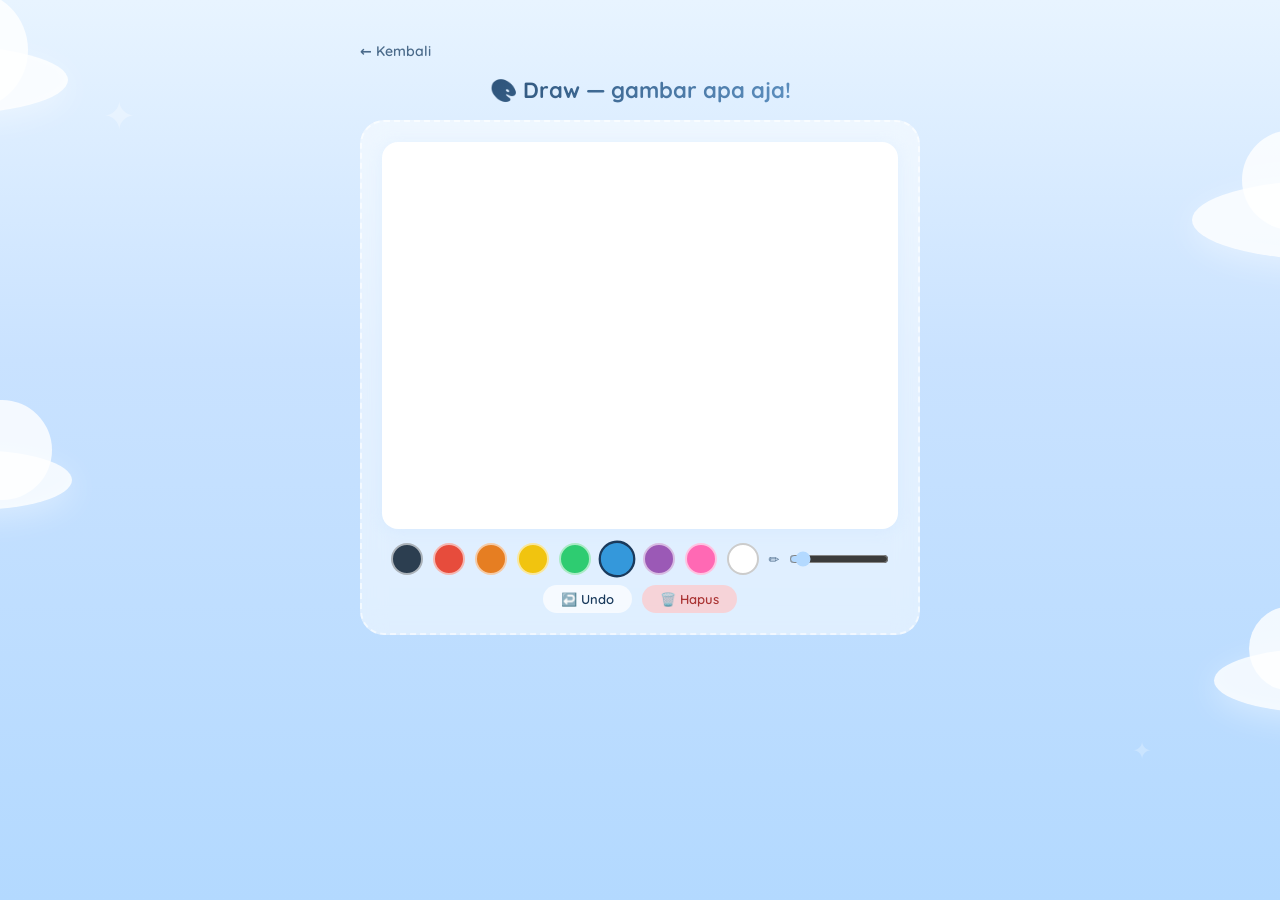
<file: draw.html>
<!DOCTYPE html>
<html lang="id">
<head>
  <meta charset="UTF-8" />
  <meta name="viewport" content="width=device-width, initial-scale=1.0" />
  <title>🎨 Draw</title>
  <link rel="stylesheet" href="style.css" />
  <style>
    body {
      background: linear-gradient(180deg, #e8f4ff 0%, #c9e2ff 40%, #b3d9ff 100%);
      min-height: 100vh;
    }
    .back-link {
      display: inline-block;
      margin-bottom: 16px;
      color: #4a6a8a;
      text-decoration: none;
      font-weight: 600;
      font-size: 14px;
    }
    .back-link:hover { color: #1a3a5c; }

    .draw-container {
      background: rgba(255,255,255,0.5);
      backdrop-filter: blur(12px);
      border-radius: 24px;
      padding: 20px;
      border: 2px dashed rgba(255,255,255,0.6);
    }

    canvas {
      display: block;
      width: 100%;
      aspect-ratio: 4 / 3;
      background: white;
      border-radius: 16px;
      cursor: crosshair;
      touch-action: none;
      box-shadow: 0 2px 16px rgba(179, 217, 255, 0.2);
    }

    .toolbar {
      display: flex;
      flex-wrap: wrap;
      gap: 10px;
      margin-top: 14px;
      align-items: center;
      justify-content: center;
    }

    .toolbar .color-btn {
      width: 32px;
      height: 32px;
      border-radius: 50%;
      border: 2px solid rgba(255,255,255,0.6);
      cursor: pointer;
      transition: transform 0.2s ease;
    }
    .toolbar .color-btn:hover { transform: scale(1.2); }
    .toolbar .color-btn.active {
      border-color: #1a3a5c;
      transform: scale(1.15);
    }

    .toolbar input[type="range"] {
      width: 100px;
      accent-color: #b3d9ff;
    }

    .toolbar .size-label {
      font-size: 13px;
      color: #4a6a8a;
      font-weight: 600;
    }

    .toolbar .action-btn {
      padding: 6px 18px;
      border: none;
      border-radius: 20px;
      font-family: 'Quicksand', sans-serif;
      font-weight: 600;
      font-size: 13px;
      cursor: pointer;
      transition: transform 0.2s ease;
      background: rgba(255,255,255,0.7);
      color: #1a3a5c;
    }
    .toolbar .action-btn:hover {
      transform: scale(1.05);
    }
    .toolbar .action-btn.danger {
      background: rgba(255,200,200,0.7);
      color: #a33;
    }
  </style>
</head>
<body>
  <div class="clouds">
    <div class="cloud cloud-1"></div>
    <div class="cloud cloud-2"></div>
    <div class="cloud cloud-3"></div>
    <div class="cloud cloud-4"></div>
  </div>

  <div class="container">
    <a href="index.html" class="back-link">← Kembali</a>

    <h1 style="font-size:22px;text-align:center;margin-bottom:16px">🎨 Draw — gambar apa aja!</h1>

    <div class="draw-container">
      <canvas id="drawCanvas"></canvas>

      <div class="toolbar">
        <div class="color-btn" style="background:#2c3e50" data-color="#2c3e50"></div>
        <div class="color-btn" style="background:#e74c3c" data-color="#e74c3c"></div>
        <div class="color-btn" style="background:#e67e22" data-color="#e67e22"></div>
        <div class="color-btn" style="background:#f1c40f" data-color="#f1c40f"></div>
        <div class="color-btn" style="background:#2ecc71" data-color="#2ecc71"></div>
        <div class="color-btn active" style="background:#3498db" data-color="#3498db"></div>
        <div class="color-btn" style="background:#9b59b6" data-color="#9b59b6"></div>
        <div class="color-btn" style="background:#ff69b4" data-color="#ff69b4"></div>
        <div class="color-btn" style="background:white;border-color:#ccc" data-color="#ffffff"></div>

        <span class="size-label">✏️</span>
        <input type="range" id="brushSize" min="2" max="30" value="4" />

        <button class="action-btn" onclick="undo()">↩️ Undo</button>
        <button class="action-btn danger" onclick="clearCanvas()">🗑️ Hapus</button>
      </div>
    </div>
  </div>

  <script>
    const canvas = document.getElementById('drawCanvas');
    const ctx = canvas.getContext('2d');
    let drawing = false;
    let currentColor = '#3498db';
    let brushSize = 4;
    let history = [];
    let maxHistory = 20;

    function resizeCanvas() {
      const rect = canvas.getBoundingClientRect();
      canvas.width = rect.width * 2;
      canvas.height = rect.height * 2;
      ctx.scale(2, 2);
      ctx.lineCap = 'round';
      ctx.lineJoin = 'round';
      restoreHistory();
    }

    function saveState() {
      history.push(canvas.toDataURL());
      if (history.length > maxHistory) history.shift();
    }

    function restoreHistory() {
      if (history.length > 0) {
        const img = new Image();
        img.onload = () => {
          ctx.drawImage(img, 0, 0, canvas.width / 2, canvas.height / 2);
        };
        img.src = history[history.length - 1];
      } else {
        ctx.clearRect(0, 0, canvas.width / 2, canvas.height / 2);
      }
    }

    function undo() {
      if (history.length > 1) {
        history.pop();
        ctx.clearRect(0, 0, canvas.width / 2, canvas.height / 2);
        restoreHistory();
      }
    }

    function clearCanvas() {
      if (confirm('Yakin mau hapus semua gambar?')) {
        history = [];
        ctx.clearRect(0, 0, canvas.width / 2, canvas.height / 2);
        saveState();
      }
    }

    function getPos(e) {
      const rect = canvas.getBoundingClientRect();
      const clientX = e.touches ? e.touches[0].clientX : e.clientX;
      const clientY = e.touches ? e.touches[0].clientY : e.clientY;
      return {
        x: clientX - rect.left,
        y: clientY - rect.top
      };
    }

    function startDraw(e) {
      e.preventDefault();
      drawing = true;
      const pos = getPos(e);
      ctx.beginPath();
      ctx.moveTo(pos.x, pos.y);
    }

    function draw(e) {
      e.preventDefault();
      if (!drawing) return;
      const pos = getPos(e);
      ctx.strokeStyle = currentColor;
      ctx.lineWidth = brushSize;
      ctx.lineTo(pos.x, pos.y);
      ctx.stroke();
      ctx.beginPath();
      ctx.moveTo(pos.x, pos.y);
    }

    function stopDraw(e) {
      if (drawing) {
        drawing = false;
        ctx.beginPath();
        saveState();
      }
    }

    document.querySelectorAll('.color-btn').forEach(btn => {
      btn.addEventListener('click', () => {
        document.querySelectorAll('.color-btn').forEach(b => b.classList.remove('active'));
        btn.classList.add('active');
        currentColor = btn.dataset.color;
      });
    });

    document.getElementById('brushSize').addEventListener('input', e => {
      brushSize = parseInt(e.target.value);
    });

    canvas.addEventListener('mousedown', startDraw);
    canvas.addEventListener('mousemove', draw);
    canvas.addEventListener('mouseup', stopDraw);
    canvas.addEventListener('mouseleave', stopDraw);

    canvas.addEventListener('touchstart', startDraw, { passive: false });
    canvas.addEventListener('touchmove', draw, { passive: false });
    canvas.addEventListener('touchend', stopDraw);

    saveState();
    window.addEventListener('resize', resizeCanvas);
    resizeCanvas();
  </script>
</body>
</html>
</file>
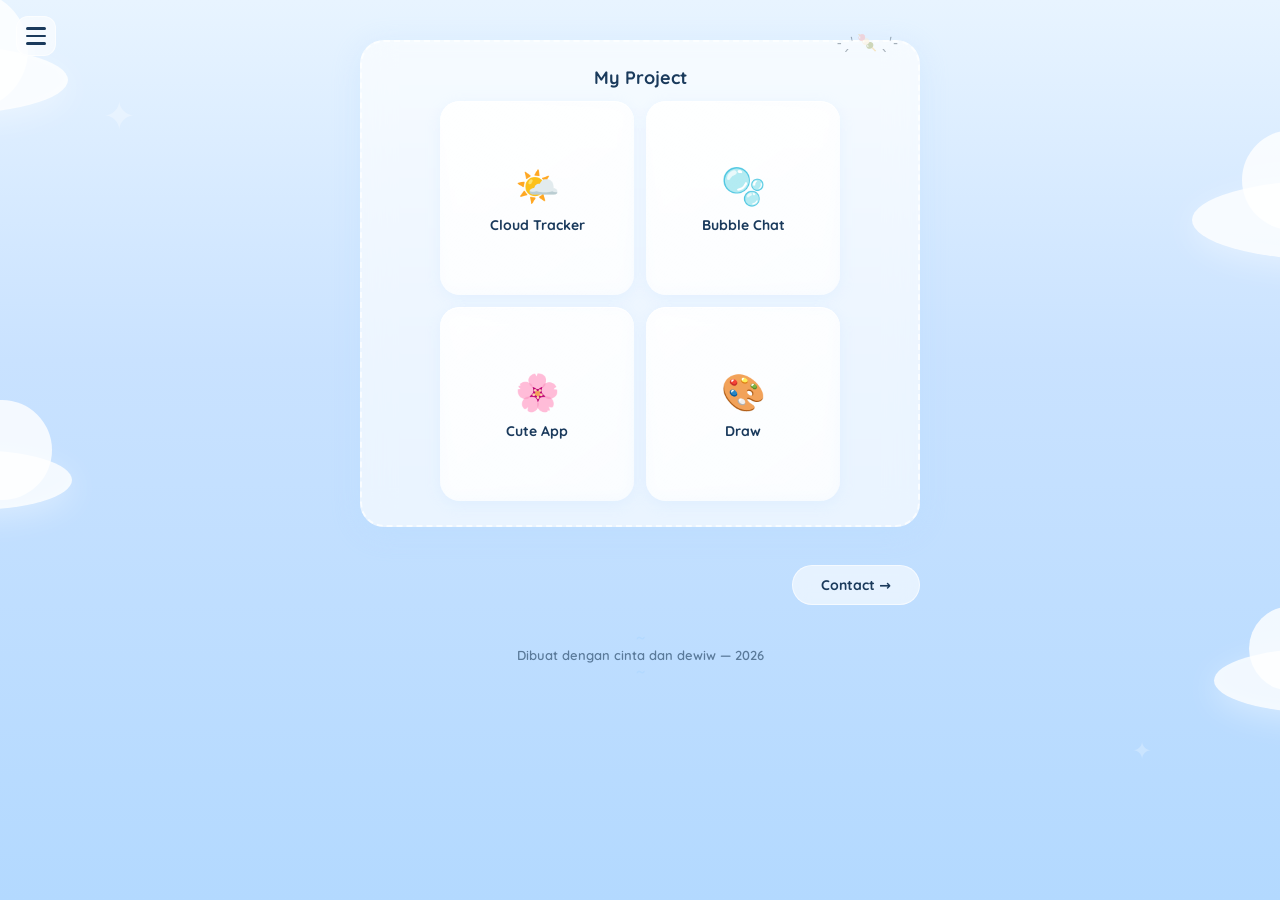
<file: projects.html>
<!DOCTYPE html>
<html lang="id">
<head>
  <meta charset="UTF-8" />
  <meta name="viewport" content="width=device-width, initial-scale=1.0" />
  <title>🍡 Projects</title>
  <link rel="stylesheet" href="style.css" />
</head>
<body>
  <div class="clouds">
    <div class="cloud cloud-1"></div>
    <div class="cloud cloud-2"></div>
    <div class="cloud cloud-3"></div>
    <div class="cloud cloud-4"></div>
  </div>

  <div class="hamburger" id="hamburger" onclick="toggleMenu()">
    <span></span>
    <span></span>
    <span></span>
  </div>

  <nav class="menu-overlay" id="menuOverlay">
    <div class="menu-content">
      <a href="index.html" class="menu-link"> Home</a>
      <a href="about.html" class="menu-link"> About</a>
      <a href="skills.html" class="menu-link"> Skills</a>
      <a href="projects.html" class="menu-link"> Projects</a>
      <a href="contact.html" class="menu-link"> Contact</a>
    </div>
  </nav>

  <div class="container">
    <section class="projects" id="projects">
      <h2>My Project</h2>
      <div class="project-grid">
        <a href="cloud-tracker.html" class="project-card-link">
          <div class="project-card">
            <div class="card-emoji">🌤️</div>
            <div class="card-title">Cloud Tracker</div>
          </div>
        </a>
        <a href="bubble-chat.html" class="project-card-link">
          <div class="project-card">
            <div class="card-emoji">🫧</div>
            <div class="card-title">Bubble Chat</div>
          </div>
        </a>
        <a href="cute-app.html" class="project-card-link">
          <div class="project-card">
            <div class="card-emoji">🌸</div>
            <div class="card-title">Cute App</div>
          </div>
        </a>
        <a href="draw.html" class="project-card-link">
          <div class="project-card">
            <div class="card-emoji">🎨</div>
            <div class="card-title">Draw</div>
          </div>
        </a>
      </div>
    </section>

    <div style="text-align:right">
      <a href="contact.html" class="next-link">Contact →</a>
    </div>

    <footer>
      <p>Dibuat dengan cinta dan dewiw — 2026</p>
    </footer>
  </div>

<script>
  function toggleMenu() {
    document.getElementById('hamburger').classList.toggle('open');
    document.getElementById('menuOverlay').classList.toggle('open');
  }
</script>
</body>
</html>
</file>
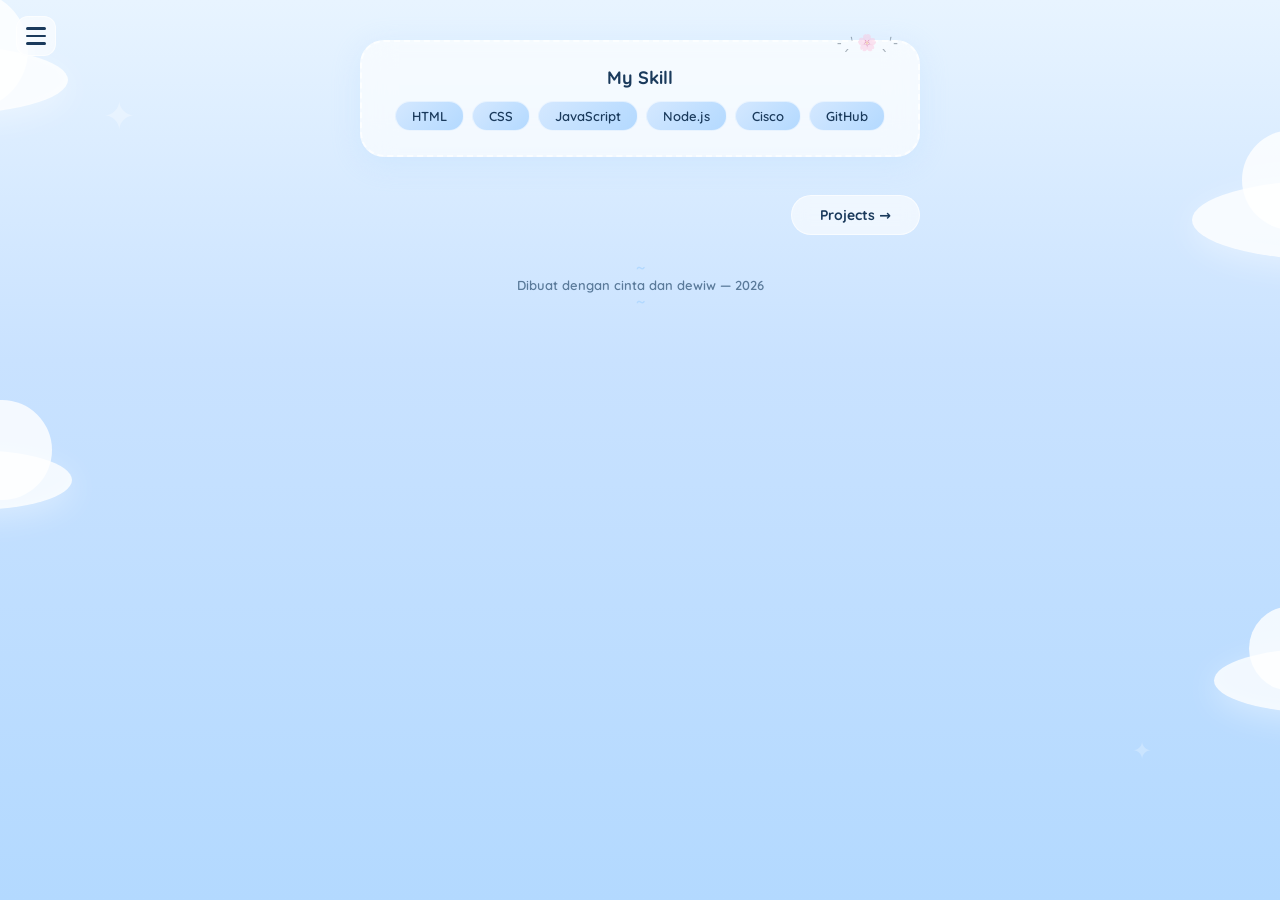
<file: skills.html>
<!DOCTYPE html>
<html lang="id">
<head>
  <meta charset="UTF-8" />
  <meta name="viewport" content="width=device-width, initial-scale=1.0" />
  <title>🌸 Skills</title>
  <link rel="stylesheet" href="style.css" />
</head>
<body>
  <div class="clouds">
    <div class="cloud cloud-1"></div>
    <div class="cloud cloud-2"></div>
    <div class="cloud cloud-3"></div>
    <div class="cloud cloud-4"></div>
  </div>

  <div class="hamburger" id="hamburger" onclick="toggleMenu()">
    <span></span>
    <span></span>
    <span></span>
  </div>

  <nav class="menu-overlay" id="menuOverlay">
    <div class="menu-content">
      <a href="index.html" class="menu-link"> Home</a>
      <a href="about.html" class="menu-link"> About</a>
      <a href="skills.html" class="menu-link"> Skills</a>
      <a href="projects.html" class="menu-link"> Projects</a>
      <a href="contact.html" class="menu-link"> Contact</a>
    </div>
  </nav>

  <div class="container">
    <section class="skills" id="skills">
      <h2>My Skill</h2>
      <div class="skill-tags">
        <span>HTML</span>
        <span>CSS</span>
        <span>JavaScript</span>
        <span>Node.js</span>
        <span>Cisco</span>
        <span>GitHub</span>
      </div>
    </section>

    <div style="text-align:right">
      <a href="projects.html" class="next-link">Projects →</a>
    </div>

    <footer>
      <p>Dibuat dengan cinta dan dewiw — 2026</p>
    </footer>
  </div>

<script>
  function toggleMenu() {
    document.getElementById('hamburger').classList.toggle('open');
    document.getElementById('menuOverlay').classList.toggle('open');
  }
</script>
</body>
</html>
</file>
<file: style.css>
@import url('https://fonts.googleapis.com/css2?family=Quicksand:wght@400;600;700&display=swap');

* {
  margin: 0;
  padding: 0;
  box-sizing: border-box;
}

body {
  font-family: 'Quicksand', 'Segoe UI', system-ui, sans-serif;
  background: linear-gradient(180deg, #e8f4ff 0%, #c9e2ff 40%, #b3d9ff 100%);
  min-height: 100vh;
  position: relative;
  overflow-x: hidden;
  color: #2c3e50;
}

body::before {
  content: '✦';
  font-size: 40px;
  position: fixed;
  top: 10%;
  left: 8%;
  color: rgba(255, 255, 255, 0.3);
  animation: twinkle 3s ease-in-out infinite;
}
body::after {
  content: '✦';
  font-size: 24px;
  position: fixed;
  bottom: 15%;
  right: 10%;
  color: rgba(255, 255, 255, 0.25);
  animation: twinkle 4s ease-in-out infinite 1s;
}

@keyframes twinkle {
  0%, 100% { opacity: 0.3; transform: scale(1); }
  50% { opacity: 1; transform: scale(1.3); }
}

/* ===== AWAN ===== */
.clouds {
  position: fixed;
  top: 0;
  left: 0;
  width: 100%;
  height: 100%;
  pointer-events: none;
  z-index: 0;
}

.cloud {
  position: absolute;
  background: rgba(255, 255, 255, 0.8);
  border-radius: 50%;
  box-shadow:
    0 8px 32px rgba(255, 255, 255, 0.4),
    inset 0 -4px 12px rgba(255, 255, 255, 0.2);
}

.cloud::before,
.cloud::after {
  content: '';
  position: absolute;
  background: inherit;
  border-radius: 50%;
}

.cloud-1 {
  width: 260px;
  height: 70px;
  top: 5%;
  left: -15%;
  animation: float 22s ease-in-out infinite;
}
.cloud-1::before {
  width: 90px;
  height: 90px;
  top: -45px;
  left: 40px;
}
.cloud-1::after {
  width: 120px;
  height: 120px;
  top: -55px;
  left: 100px;
}

.cloud-2 {
  width: 280px;
  height: 80px;
  top: 20%;
  right: -15%;
  animation: float 26s ease-in-out infinite reverse;
}
.cloud-2::before {
  width: 100px;
  height: 100px;
  top: -50px;
  left: 50px;
}
.cloud-2::after {
  width: 140px;
  height: 140px;
  top: -60px;
  left: 120px;
}

.cloud-3 {
  width: 200px;
  height: 60px;
  top: 50%;
  left: -10%;
  animation: float 24s ease-in-out infinite 3s;
}
.cloud-3::before {
  width: 80px;
  height: 80px;
  top: -40px;
  left: 30px;
}
.cloud-3::after {
  width: 100px;
  height: 100px;
  top: -50px;
  left: 80px;
}

.cloud-4 {
  width: 220px;
  height: 65px;
  top: 72%;
  right: -12%;
  animation: float 20s ease-in-out infinite 5s reverse;
}
.cloud-4::before {
  width: 85px;
  height: 85px;
  top: -42px;
  left: 35px;
}
.cloud-4::after {
  width: 110px;
  height: 110px;
  top: -52px;
  left: 90px;
}

@keyframes float {
  0%, 100% { transform: translateX(0); }
  50% { transform: translateX(100px); }
}

/* ===== KONTEN ===== */
.container {
  position: relative;
  z-index: 1;
  max-width: 600px;
  margin: 0 auto;
  padding: 40px 20px;
}

header {
  text-align: center;
  margin-bottom: 36px;
}

.avatar {
  margin-bottom: 16px;
  animation: bounce 2.5s ease-in-out infinite;
}

.foto-wrapper {
  width: 150px;
  height: 150px;
  border-radius: 50%;
  overflow: hidden;
  border: 4px solid rgba(255, 255, 255, 0.9);
  box-shadow: 0 6px 24px rgba(179, 217, 255, 0.5);
  display: inline-block;
}

.foto-profil {
  width: 100%;
  height: 100%;
  object-fit: cover;
  object-position: center;
  transform: scale(1.5);
}

@keyframes bounce {
  0%, 100% { transform: translateY(0); }
  50% { transform: translateY(-10px); }
}

h1 {
  font-size: 26px;
  font-weight: 700;
  background: linear-gradient(135deg, #1a3a5c, #6da5d9, #b3d9ff, #1a3a5c);
  background-size: 300% auto;
  -webkit-background-clip: text;
  background-clip: text;
  -webkit-text-fill-color: transparent;
  animation: gradientShift 4s ease-in-out infinite;
}

@keyframes gradientShift {
  0%, 100% { background-position: 0% center; }
  50% { background-position: 100% center; }
}

.subtitle {
  font-size: 15px;
  color: #5a7a9a;
  margin-top: 8px;
  font-weight: 600;
}

/* ===== SEKSI ===== */
section {
  background: rgba(255, 255, 255, 0.65);
  backdrop-filter: blur(16px);
  border-radius: 24px;
  padding: 24px;
  margin-bottom: 18px;
  box-shadow: 0 6px 28px rgba(179, 217, 255, 0.3);
  border: 2px dashed rgba(255, 255, 255, 0.7);
  position: relative;
  text-align: center;
}

section::before {
  position: absolute;
  top: -10px;
  right: 20px;
  font-size: 16px;
  opacity: 0.4;
}

.about::before {
  content: '˗ˏˋ 💌 ˎˊ˗';
}

.skills::before {
  content: '˗ˏˋ 🌸 ˎˊ˗';
}

.projects::before {
  content: '˗ˏˋ 🍡 ˎˊ˗';
}

.contact::before {
  content: '˗ˏˋ 💬 ˎˊ˗';
}

h2 {
  font-size: 18px;
  font-weight: 700;
  color: #1a3a5c;
  margin-bottom: 12px;
  text-align: center;
}

.about p {
  line-height: 1.8;
  font-size: 14px;
  color: #3a5a7a;
  font-weight: 500;
}

.skill-tags {
  display: flex;
  flex-wrap: wrap;
  gap: 8px;
  justify-content: center;
}

.skill-tags span {
  background: linear-gradient(135deg, #d4e8ff, #b3d9ff);
  color: #1a3a5c;
  padding: 6px 16px;
  border-radius: 30px;
  font-size: 13px;
  font-weight: 600;
  border: 1px solid rgba(255, 255, 255, 0.6);
  cursor: pointer;
  transition: transform 0.15s ease;
  user-select: none;
}

.skill-tags span:active {
  animation: pop 0.3s ease;
}

@keyframes pop {
  0% { transform: scale(1); }
  40% { transform: scale(0.85); }
  70% { transform: scale(1.1); }
  100% { transform: scale(1); }
}

.tags {
  display: flex;
  flex-wrap: wrap;
  gap: 6px;
  margin-top: 12px;
  justify-content: center;
}

.tags span {
  background: rgba(255, 255, 255, 0.7);
  color: #4a6a8a;
  padding: 4px 14px;
  border-radius: 20px;
  font-size: 12px;
  font-weight: 600;
  border: 1px solid rgba(255, 255, 255, 0.5);
  cursor: pointer;
  user-select: none;
}

.project-grid {
  display: grid;
  grid-template-columns: 1fr 1fr;
  gap: 12px;
  max-width: 400px;
  margin: 0 auto;
}

.project-card-link {
  text-decoration: none;
  color: inherit;
  display: block;
}

.project-card {
  background: linear-gradient(145deg, rgba(255,255,255,0.8), rgba(255,255,255,0.4));
  border-radius: 20px;
  padding: 32px 16px;
  border: none;
  transition: transform 0.3s ease, box-shadow 0.3s ease;
  cursor: pointer;
  user-select: none;
  text-align: center;
  aspect-ratio: 1 / 1;
  display: flex;
  flex-direction: column;
  align-items: center;
  justify-content: center;
  box-shadow:
    0 4px 16px rgba(179, 217, 255, 0.2),
    inset 0 1px 0 rgba(255,255,255,0.8);
  backdrop-filter: blur(8px);
}

.project-card:hover {
  transform: translateY(-6px) scale(1.02);
  box-shadow:
    0 12px 40px rgba(179, 217, 255, 0.35),
    inset 0 1px 0 rgba(255,255,255,0.9);
}

.project-card .card-emoji {
  font-size: 36px;
  margin-bottom: 8px;
}

.project-card .card-title {
  font-size: 14px;
  font-weight: 700;
  color: #1a3a5c;
}

.hamburger {
  position: fixed;
  top: 16px;
  left: 16px;
  z-index: 100;
  width: 40px;
  height: 40px;
  border-radius: 12px;
  background: rgba(255, 255, 255, 0.6);
  backdrop-filter: blur(8px);
  border: 1px solid rgba(255, 255, 255, 0.6);
  display: flex;
  flex-direction: column;
  align-items: center;
  justify-content: center;
  gap: 5px;
  cursor: pointer;
  transition: transform 0.2s ease;
}

.hamburger span {
  display: block;
  width: 20px;
  height: 2.5px;
  background: #1a3a5c;
  border-radius: 2px;
  transition: all 0.3s ease;
}

.hamburger.open span:nth-child(1) {
  transform: rotate(45deg) translate(5px, 5px);
}
.hamburger.open span:nth-child(2) {
  opacity: 0;
}
.hamburger.open span:nth-child(3) {
  transform: rotate(-45deg) translate(5px, -5px);
}

.menu-overlay {
  position: fixed;
  top: 0; left: 0; width: 100%; height: 100%;
  z-index: 90;
  background: rgba(255, 255, 255, 0.5);
  backdrop-filter: blur(20px);
  display: flex;
  align-items: center;
  justify-content: center;
  opacity: 0;
  pointer-events: none;
  transition: opacity 0.3s ease;
}

.menu-overlay.open {
  opacity: 1;
  pointer-events: auto;
}

.menu-content {
  display: flex;
  flex-direction: column;
  gap: 20px;
  text-align: center;
}

.menu-link {
  font-family: 'Quicksand', sans-serif;
  font-size: 22px;
  font-weight: 700;
  color: #1a3a5c;
  text-decoration: none;
  transition: transform 0.2s ease;
  padding: 8px 24px;
  border-radius: 16px;
}

.menu-link:hover {
  transform: scale(1.1);
  background: rgba(255, 255, 255, 0.4);
}

html {
  scroll-behavior: smooth;
}

.sparkle-container {
  position: fixed;
  top: 0;
  left: 0;
  width: 100%;
  height: 100%;
  pointer-events: none;
  z-index: 999;
}

.next-link {
  display: inline-block;
  margin-top: 20px;
  padding: 10px 28px;
  background: rgba(255,255,255,0.6);
  backdrop-filter: blur(8px);
  border-radius: 30px;
  color: #1a3a5c;
  text-decoration: none;
  font-weight: 700;
  font-size: 14px;
  border: 1px solid rgba(255,255,255,0.6);
  transition: transform 0.2s ease, box-shadow 0.2s ease;
}

.next-link:hover {
  transform: scale(1.05);
  box-shadow: 0 4px 20px rgba(179, 217, 255, 0.4);
}



footer {
  text-align: center;
  padding: 24px 20px;
  color: #5a7a9a;
  font-size: 13px;
  font-weight: 600;
}

footer::before,
footer::after {
  content: ' ～';
  color: #b3d9ff;
}
</file>
